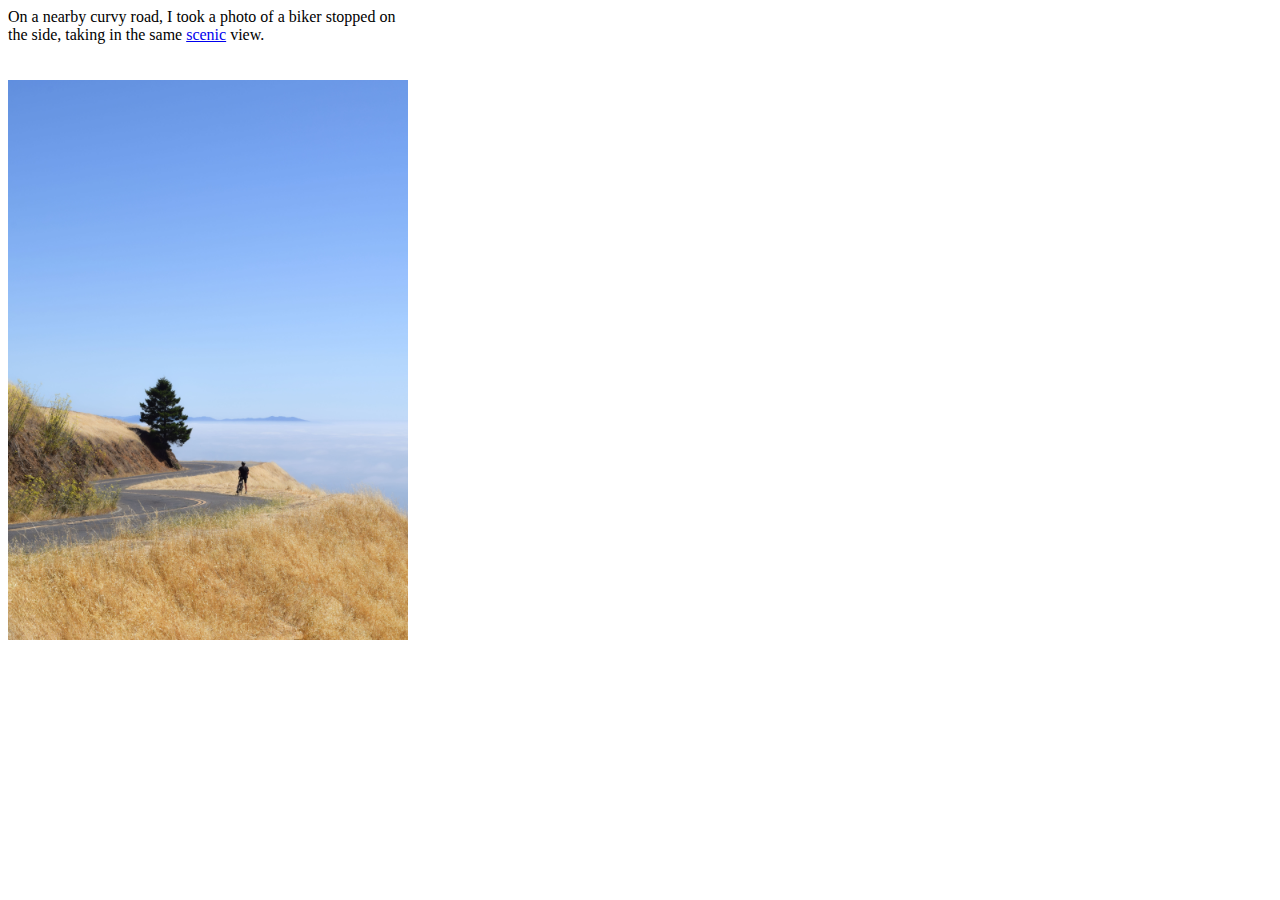
<file: blanket.html>
<!DOCTYPE html>
<html lang="en">
<head>
    <meta charset="UTF-8">
    <meta http-equiv="X-UA-Compatible" content="IE=edge">
    <meta name="viewport" content="width=device-width, initial-scale=1.0">
    <title>blanket</title>
    <style>
        img {width:400px}
    </style>
</head>
<body>
    On a nearby curvy road, I took a photo of a biker stopped on
    <br>the side, taking in the same <a href="scenic.html">scenic</a> view.
    <br>
    <br>
    <br>
    <img src="./img/3.jpg"/>
</body>
</html>
</file>
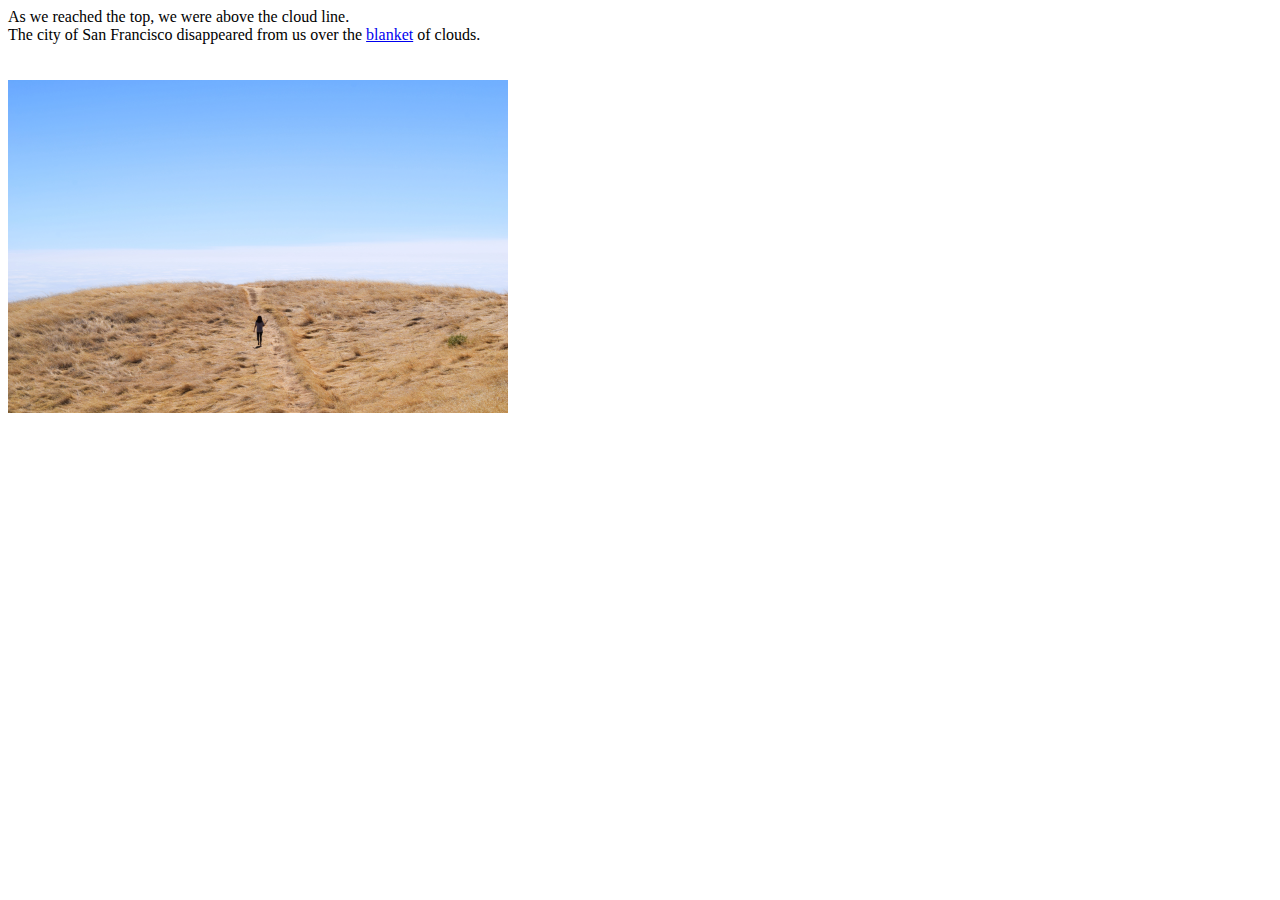
<file: clouds.html>
<!DOCTYPE html>
<html lang="en">
<head>
    <meta charset="UTF-8">
    <meta http-equiv="X-UA-Compatible" content="IE=edge">
    <meta name="viewport" content="width=device-width, initial-scale=1.0">
    <title>clouds</title>
    <style>
        img {width:500px}
    </style>
</head>
<body>
    As we reached the top, we were above the cloud line.
    <br>The city of San Francisco disappeared from us over
    the <a href="blanket.html">blanket</a> of clouds.
    <br>
    <br>
<br>
    <img src="./img/4.jpg"/>
</body>
</html>
</file>
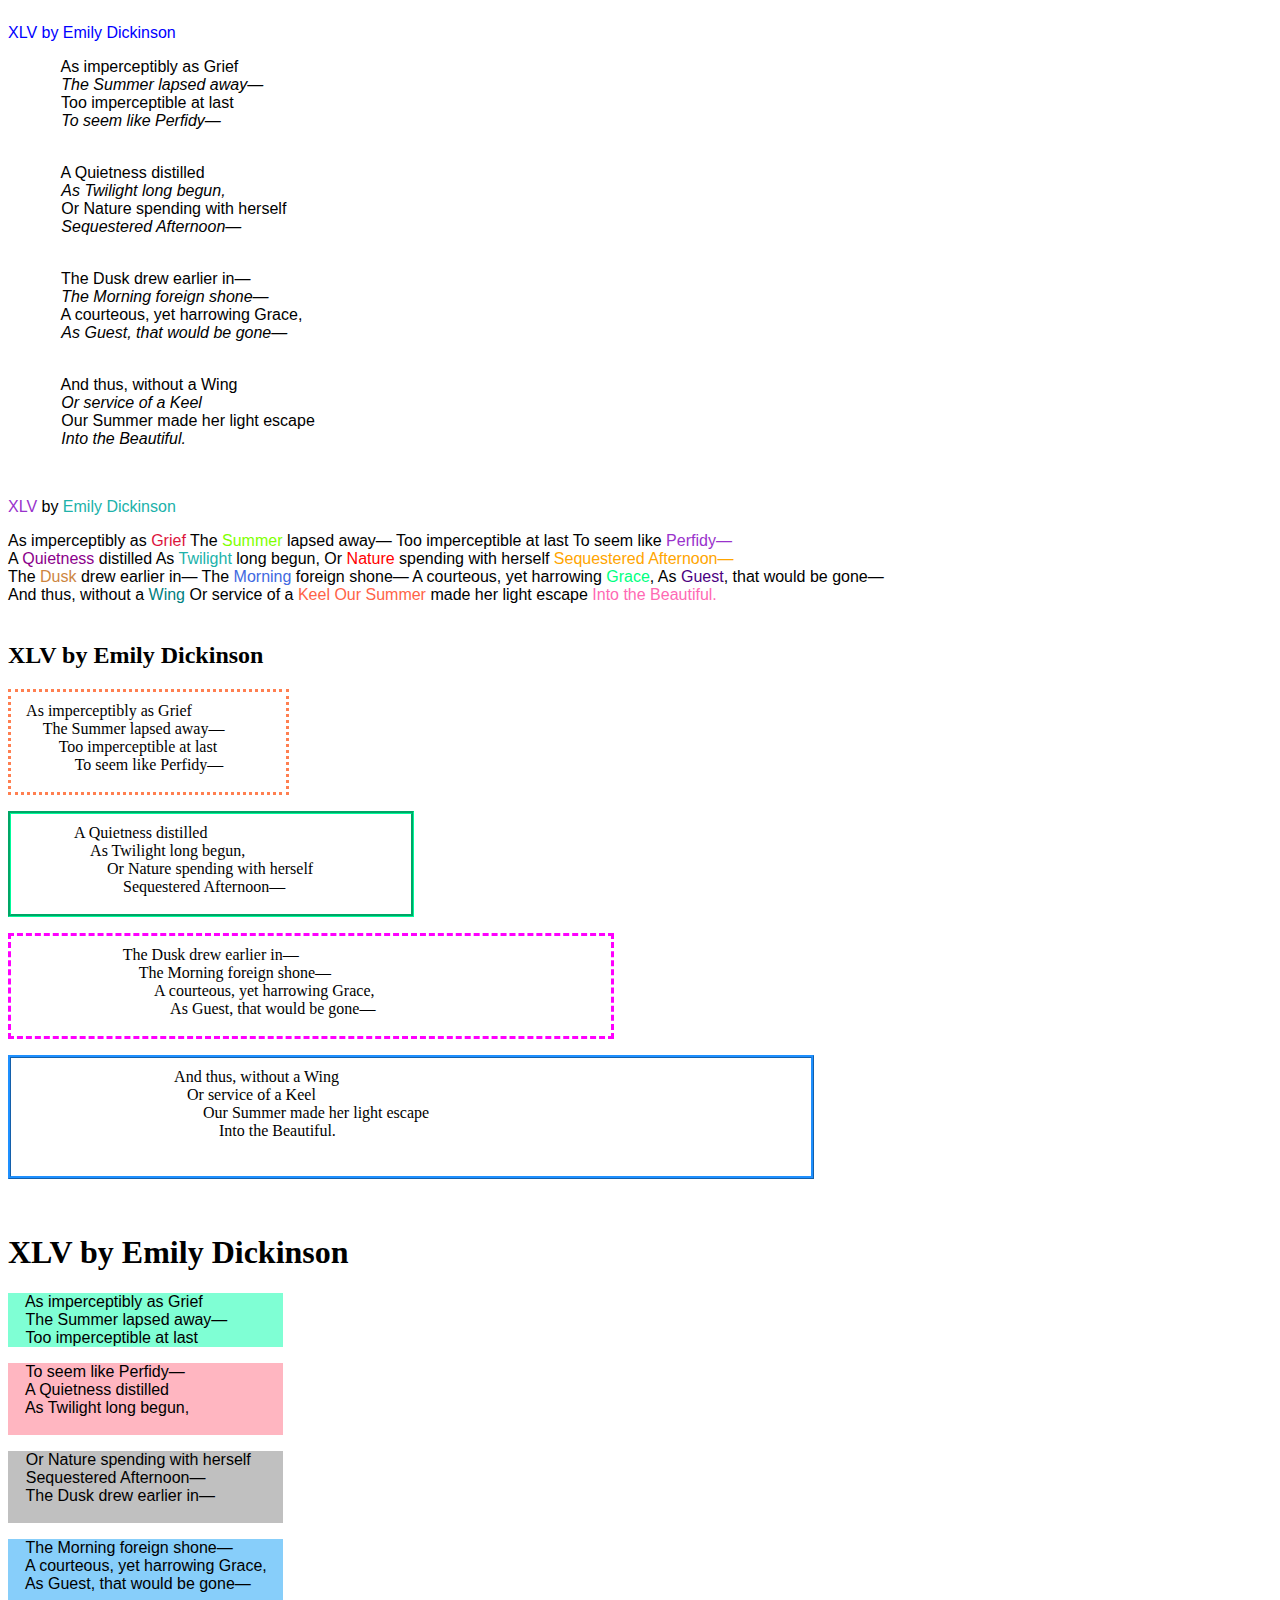
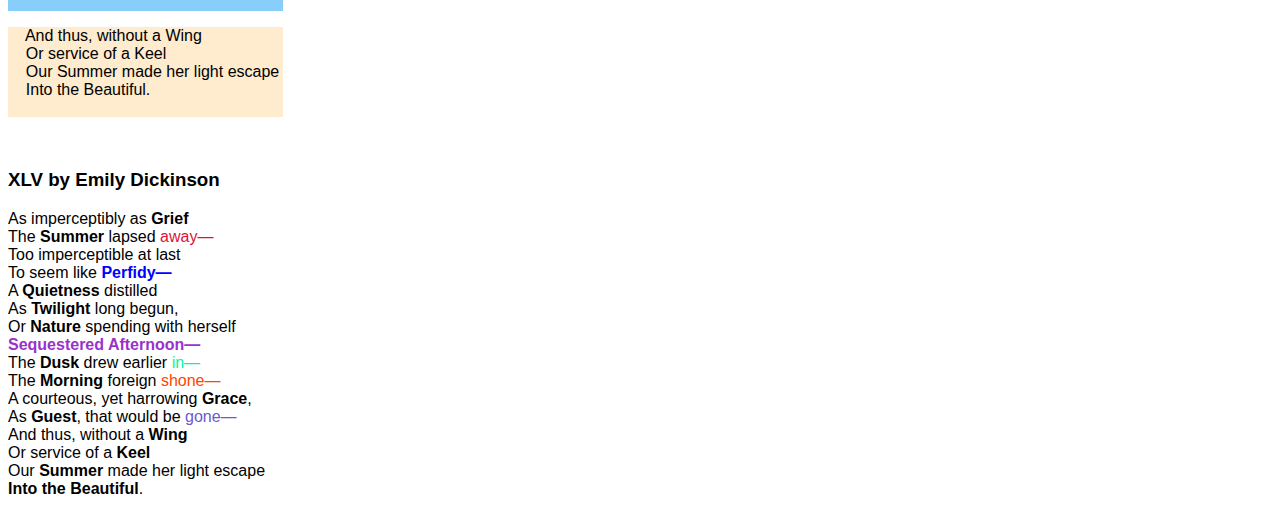
<file: exersize2.html>
<!DOCTYPE html>
<html lang="en">
<head>
    <meta charset="UTF-8">
    <meta http-equiv="X-UA-Compatible" content="IE=edge">
    <meta name="viewport" content="width=device-width, initial-scale=1.0">
    <link rel="stylesheet" href="style-poem.css">
    <title>Document</title>
</head>
<body>
    <div style="overflow-y: auto;">
    <div class="poemTitle"> 
        <p>XLV by Emily Dickinson</p>
    </div>
    
    <div>
        <pre class="poemBody">
            As imperceptibly as Grief
            <i>The Summer lapsed away—</i>
            Too imperceptible at last
            <i>To seem like Perfidy—</i>
        </pre>
    </div>
    <div>
        <pre class="poemBody2">
            A Quietness distilled
            <i>As Twilight long begun,</i>
            Or Nature spending with herself
            <i>Sequestered Afternoon—</i>
        </pre> 
     </div>
     <div>
        <pre class="poemBody3">
            The Dusk drew earlier in—
            <i>The Morning foreign shone—</i>
            A courteous, yet harrowing Grace,
            <i>As Guest, that would be gone—</i>
        </pre>
     </div>
     <div>
        <pre class="poemBody4">
            And thus, without a Wing
            <i>Or service of a Keel</i>
            Our Summer made her light escape
            <i>Into the Beautiful.</i>
        </pre>
     </div>
    </div>


<div class="poemTitle2">
    <p style="font-family:Verdana, Geneva, Tahoma, sans-serif"> <span style="color:darkorchid">XLV</span> by <span style="color:lightseagreen">Emily Dickinson</span></p>
</div>
<div style="font-family:Verdana, Geneva, Tahoma, sans-serif">
    As imperceptibly as <span style=color:crimson> Grief </span>
    The <span style="color:chartreuse">Summer</span> lapsed away—
    Too imperceptible at last
    To seem like <span style="color:darkorchid">Perfidy—</span>     
</div>
<div style="font-family:Verdana, Geneva, Tahoma, sans-serif">
    A <span style="color:darkmagenta">Quietness</span> distilled
    As <span style="color:lightseagreen">Twilight</span>  long begun,
    Or <span style="color:red">Nature</span> spending with herself
    <span style="color:orange">Sequestered Afternoon—</span>
</div>
<div style="font-family:Verdana, Geneva, Tahoma, sans-serif">
    The <span style="color:peru">Dusk</span> drew earlier in—
    The <span style="color:royalblue">Morning</span> foreign shone—
    A courteous, yet harrowing <span style="color:springgreen">Grace</span>,
    As <span style="color:indigo">Guest</span>, that would be gone—
</div>
<div style="font-family:Verdana, Geneva, Tahoma, sans-serif">
    And thus, without a <span style="color:teal">Wing</span>
    Or service of a <span style="color:tomato"c>Keel Our Summer</span> made her light escape
    <span style="color:hotpink">Into the Beautiful.</span>
</div>
<br>

    <h2>
        XLV by Emily Dickinson
    </h2>
    <div>
        <pre class="poemBody5">
    As imperceptibly as Grief
        The Summer lapsed away—
            Too imperceptible at last
                To seem like Perfidy—
        </pre>
    </div>
    <div>
        <pre class="poemBody6">
                A Quietness distilled
                    As Twilight long begun,
                        Or Nature spending with herself
                            Sequestered Afternoon—  
        </pre>
    </div>
    <div>
        <pre class="poemBody7">
                            The Dusk drew earlier in—
                                The Morning foreign shone—
                                    A courteous, yet harrowing Grace,
                                        As Guest, that would be gone—
        </pre>
    </div>
    <div>
        <pre class="poemBody8">
                                         And thus, without a Wing
                                            Or service of a Keel
                                                Our Summer made her light escape
                                                    Into the Beautiful.
              
        </pre>
    </div>
    <br>

    <h1>XLV by Emily Dickinson</h1>
<div>
    <pre class="poemBody9">
    As imperceptibly as Grief
    The Summer lapsed away—
    Too imperceptible at last
</pre>
</div>
<div>
    <pre class="poemBody10">
    To seem like Perfidy—
    A Quietness distilled
    As Twilight long begun,
    </pre>
</div>
<div>
    <pre class="poemBody11">
    Or Nature spending with herself
    Sequestered Afternoon— 
    The Dusk drew earlier in—
    </pre>
</div>
<div>
    <pre class="poemBody12">
    The Morning foreign shone—
    A courteous, yet harrowing Grace,
    As Guest, that would be gone— 
    </pre>
</div>
<div>
    <pre class="poemBody13">
    And thus, without a Wing
    Or service of a Keel
    Our Summer made her light escape
    Into the Beautiful. 
    </pre>
</div>

<br>
<div>
    <h3 style="font-family:'Gill Sans', 'Gill Sans MT', Calibri, 'Trebuchet MS', sans-serif">XLV by Emily Dickinson</h3>
    <pre class="poemBody14">
As imperceptibly as <b>Grief</b>
The <b>Summer</b> lapsed <span style="color:crimson">away—</span>
Too imperceptible at last
To seem like <b style="color:blue">Perfidy—</b>
A <b>Quietness</b> distilled
As <b>Twilight</b> long begun,
Or <b>Nature</b> spending with herself
<b style="color:darkorchid">Sequestered Afternoon—</b>
The <b>Dusk</b> drew earlier <span style="color:mediumspringgreen">in—</span>
The <b>Morning</b> foreign <span style="color:orangered">shone—</span>
A courteous, yet harrowing <b>Grace</b>,
As <b>Guest</b>, that would be <span style="color:slateblue">gone—</span>
And thus, without a <b>Wing</b>
Or service of a <b>Keel</b>
Our <b>Summer</b> made her light escape
<b>Into the Beautiful</b>.
</pre>
</div>

</div>
</body>




</html>
</file>
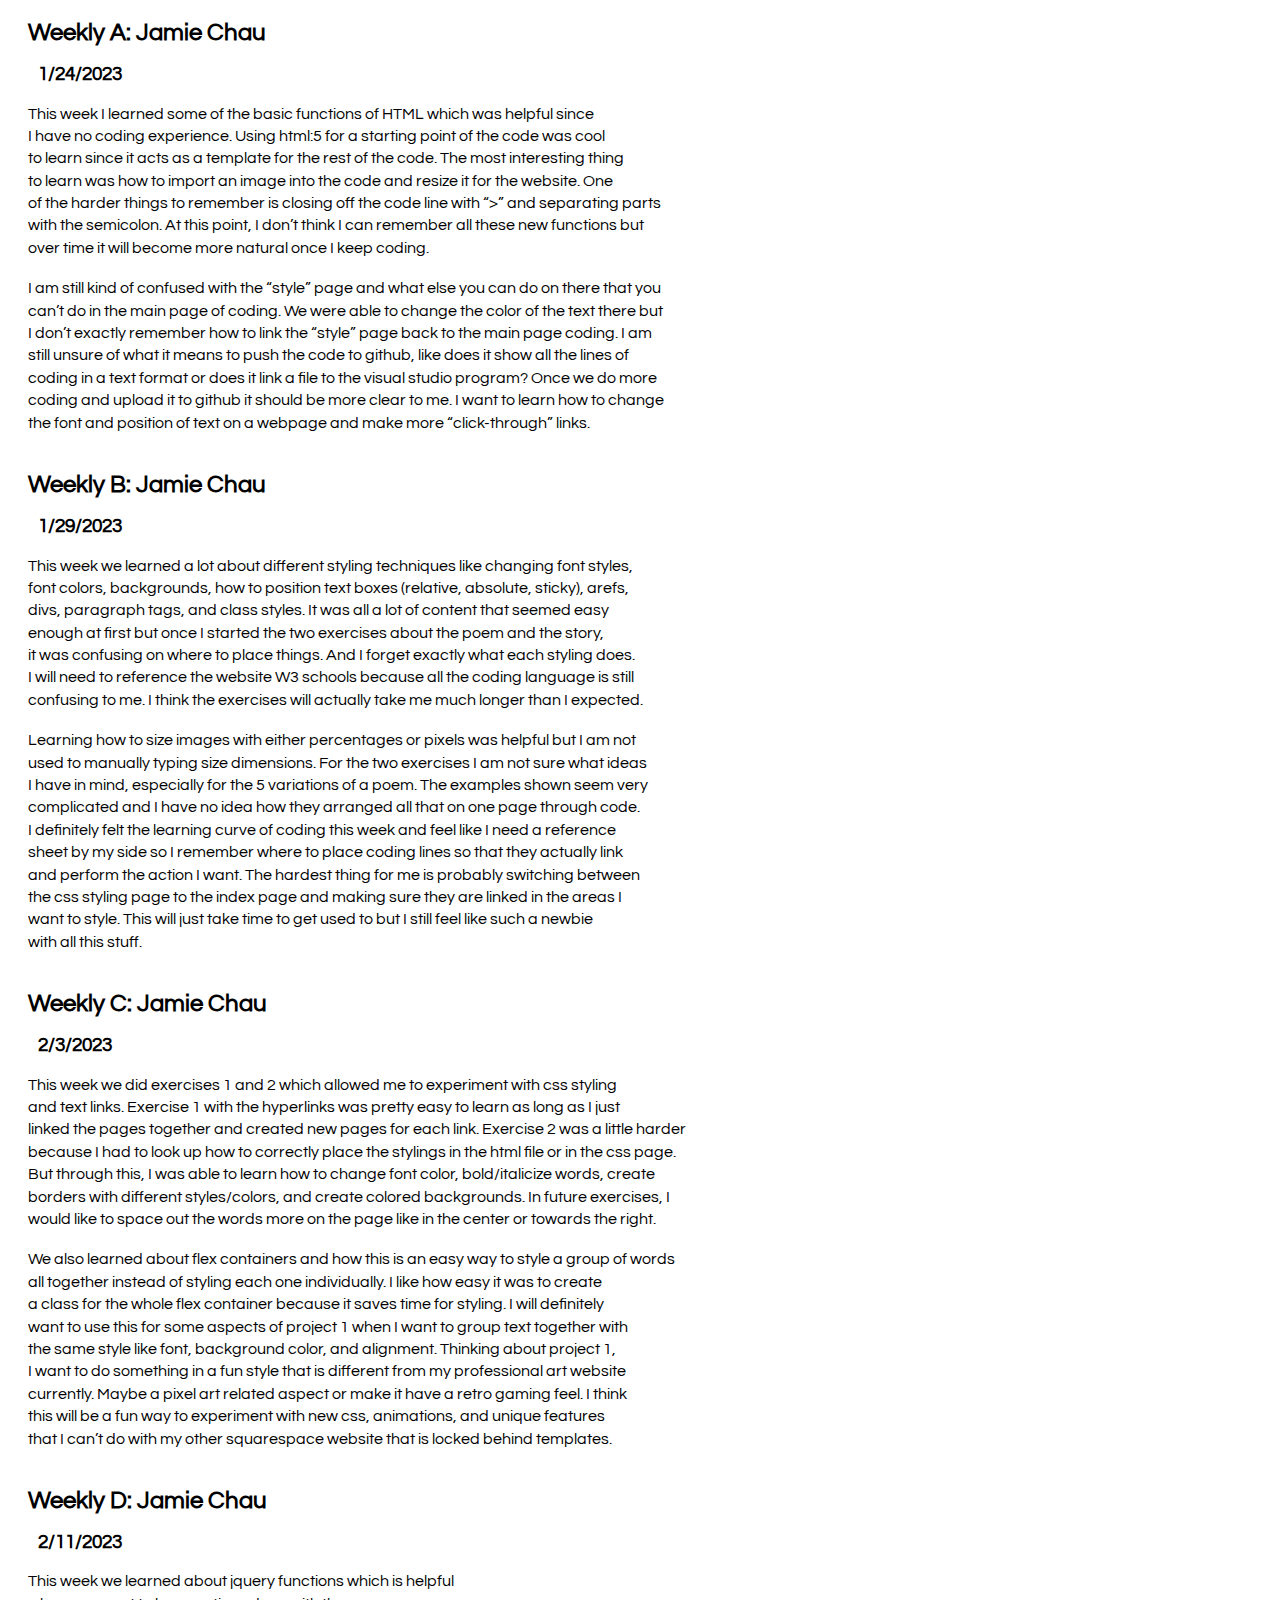
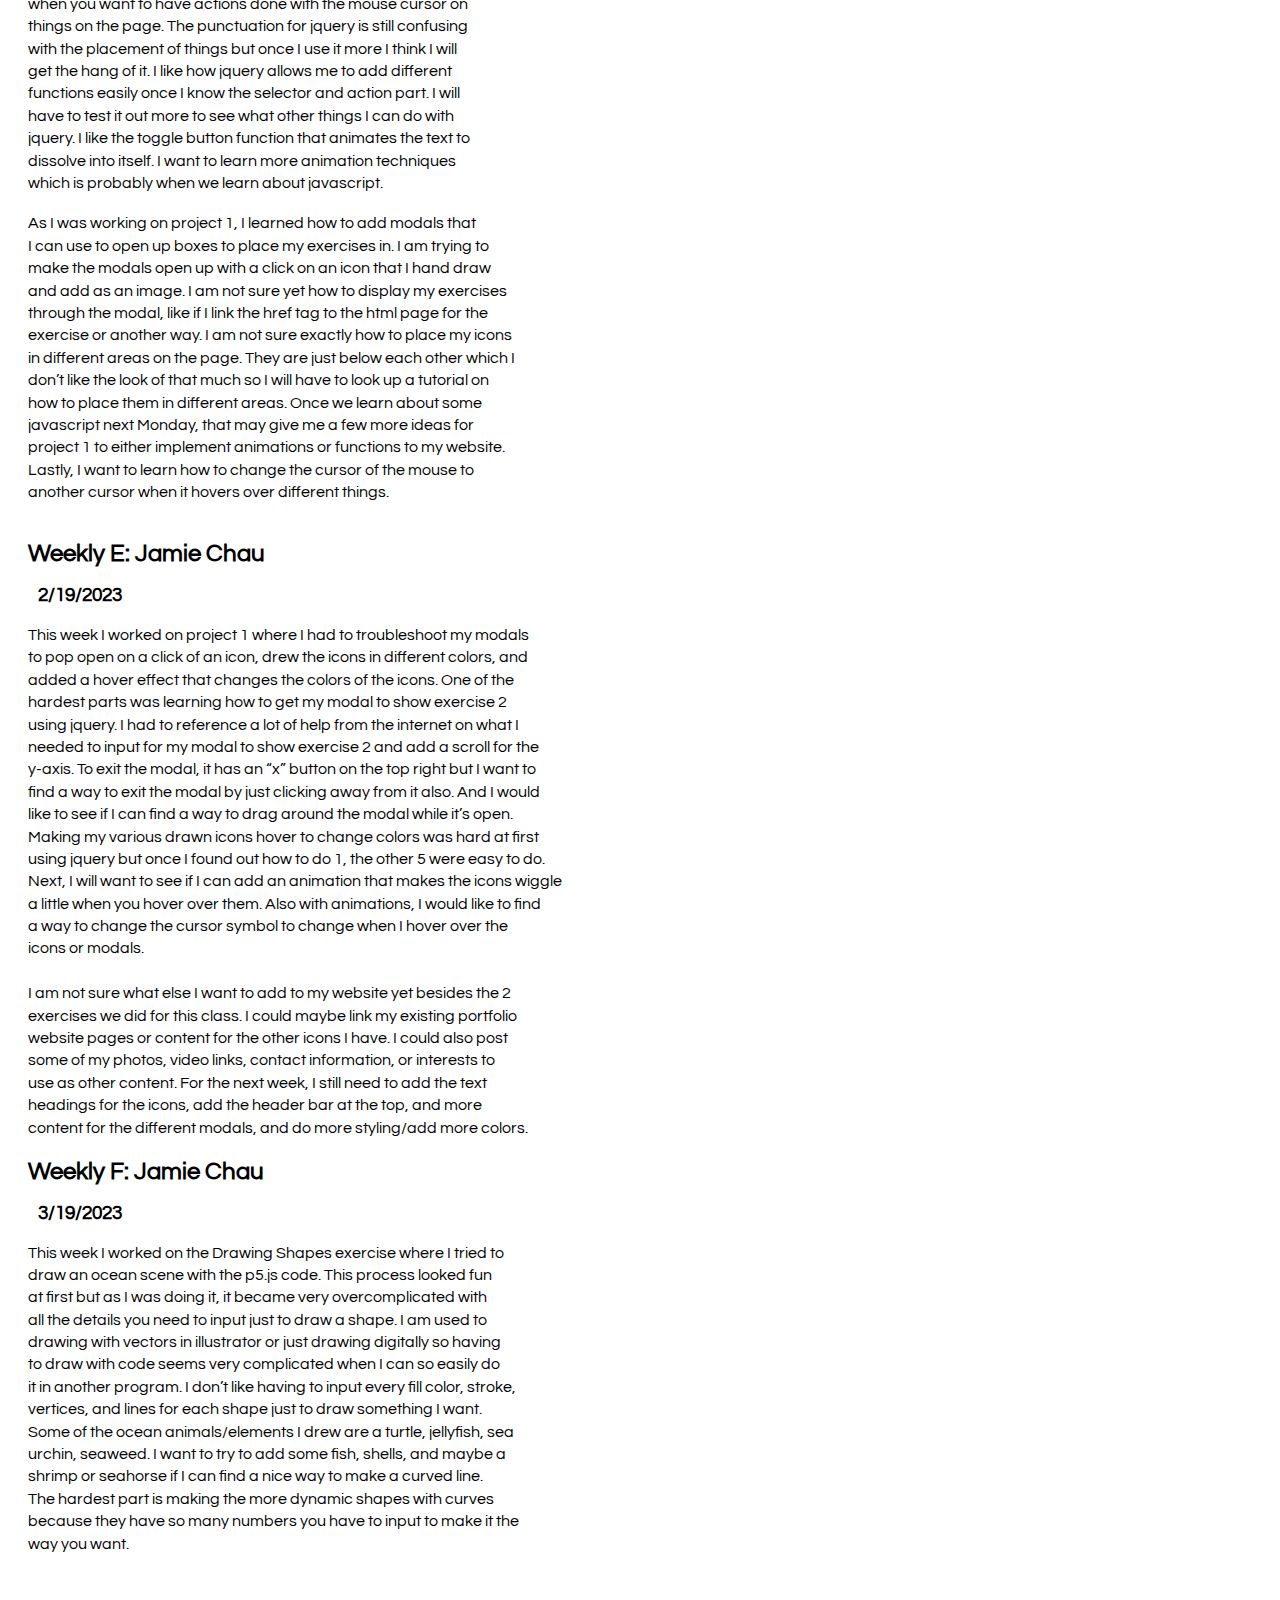
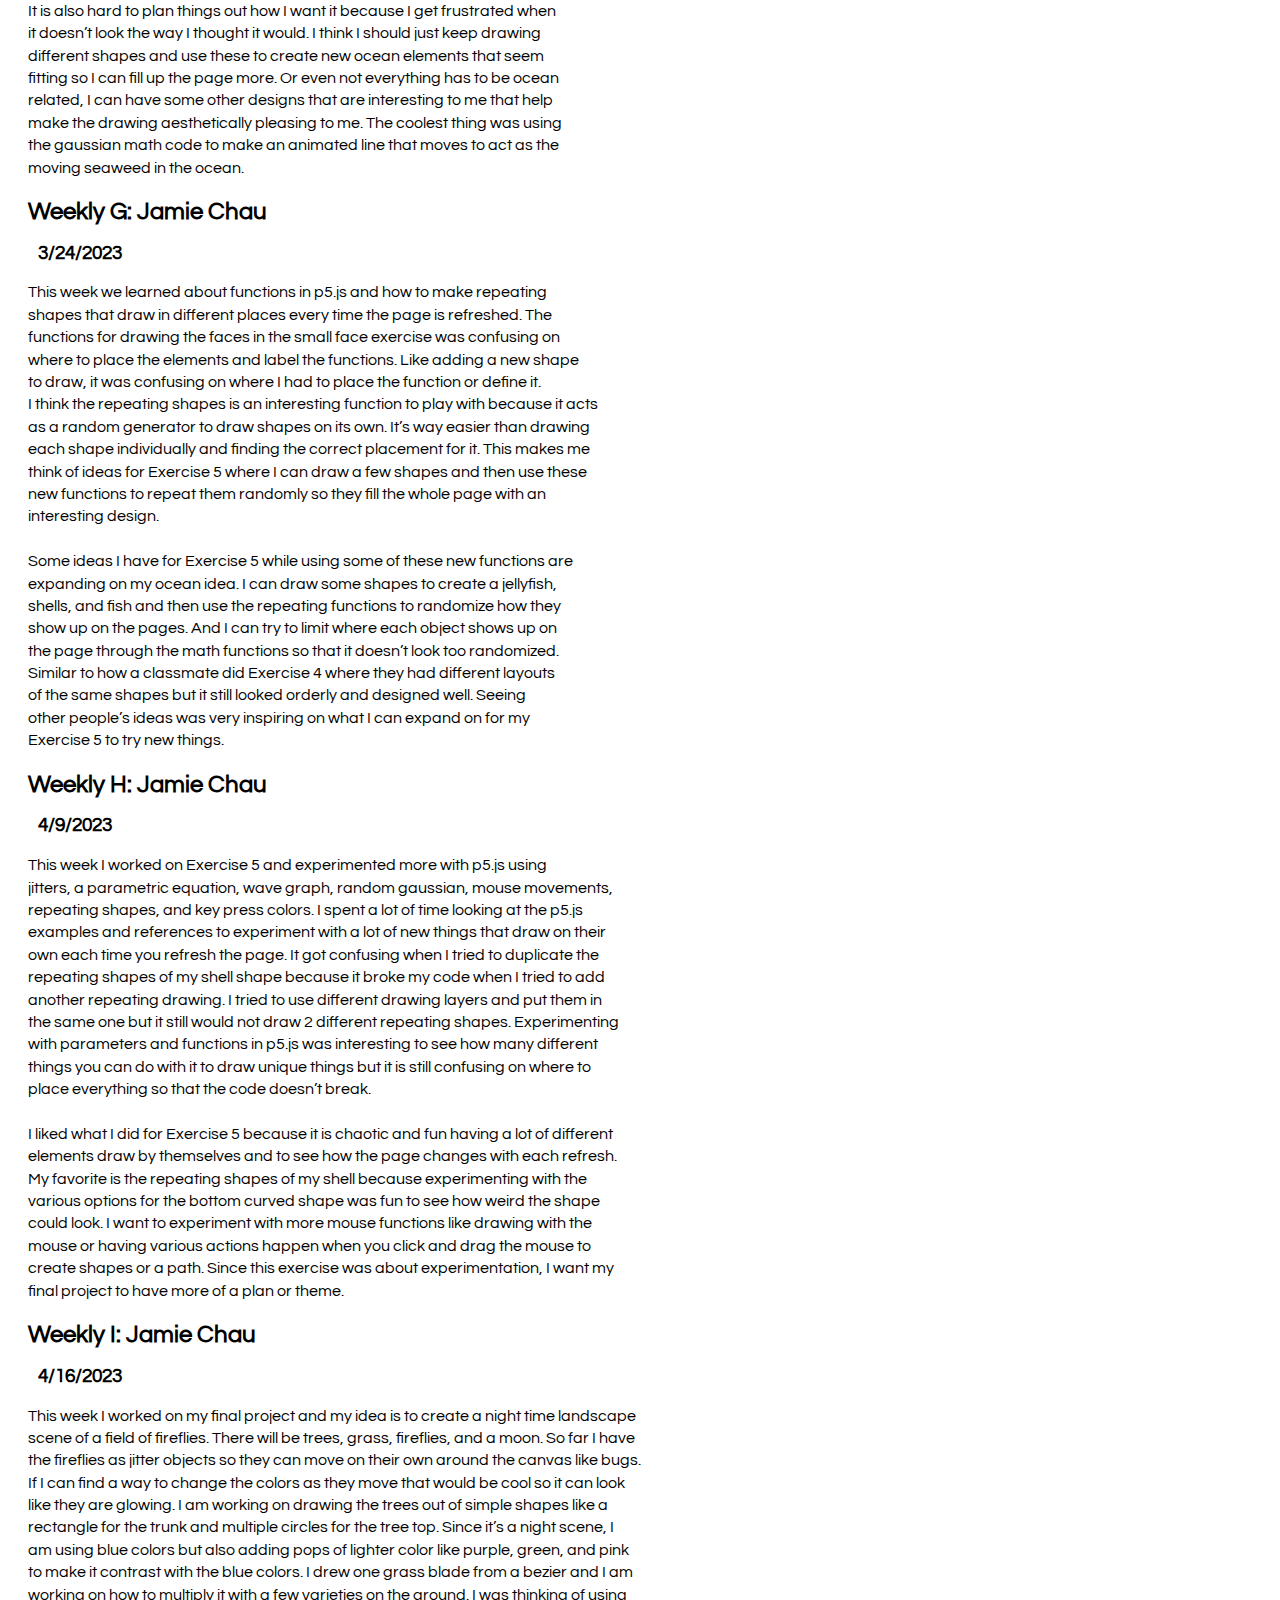
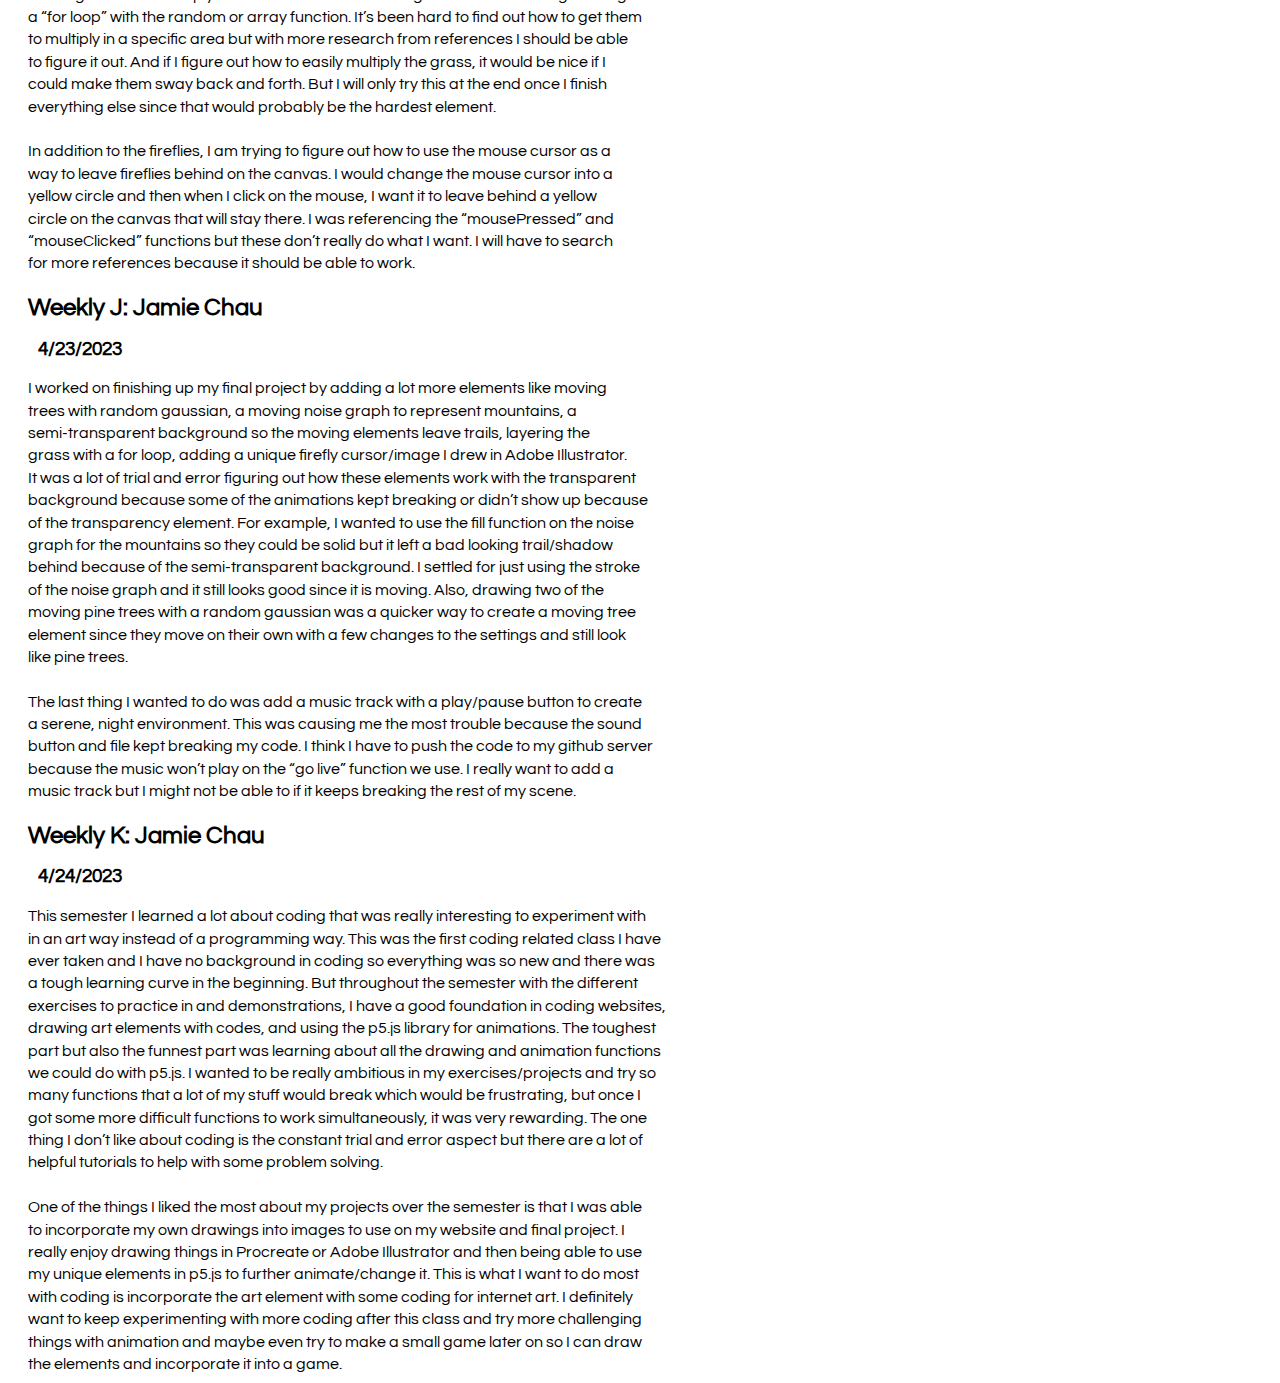
<file: index-weeklys.html>
<!DOCTYPE html>
<html lang="en">
<head>
    <meta charset="UTF-8">
    <meta http-equiv="X-UA-Compatible" content="IE=edge">
    <meta name="viewport" content="width=device-width, initial-scale=1.0">
    <title>Weekly E</title>
    <link rel="preconnect" href="https://fonts.googleapis.com">
    <link rel="preconnect" href="https://fonts.gstatic.com" crossorigin="">
    <link href="https://fonts.googleapis.com/css2?family=Questrial&amp;display=swap" rel="stylesheet">
   <style>
    div {
        padding-left: 20px;
        font-family: questrial;
        line-height: 1.4;
        text-align: left;
    }
    h3 {
        padding-left: 30px;
        font-family: questrial;
    }
    h2 {
        padding-left: 20px;
        font-family: questrial;
    }
</style>
</head>
<body>

    <h2>
        Weekly A: Jamie Chau
    </h2>
    <h3>
        1/24/2023
    </h3>
    <div>
        This week I learned some of the basic functions of HTML which was helpful since
        <br> I have no coding experience. Using html:5 for a starting point of the code was cool 
        <br>to learn since it acts as a template for the rest of the code. The most interesting thing 
        <br>to learn was how to import an image into the code and resize it for the website. One 
        <br>of the harder things to remember is closing off the code line with “>” and separating parts 
        <br>with the semicolon. At this point, I don’t think I can remember all these new functions but 
        <br>over time it will become more natural once I keep coding.
    </div>
    <br>
    <div>
        I am still kind of confused with the “style” page and what else you can do on there that you 
        <br>can’t do in the main page of coding. We were able to change the color of the text there but 
        <br>I don’t exactly remember how to link the “style” page back to the main page coding. I am 
        <br>still unsure of what it means to push the code to github, like does it show all the lines of
        <br>coding in a text format or does it link a file to the visual studio program? Once we do more 
        <br>coding and upload it to github it should be more clear to me. I want to learn how to change 
        <br>the font and position of text on a webpage and make more “click-through” links.
    </div>


<br>
    <h2>
        Weekly B: Jamie Chau
    </h2>
    <h3>
        1/29/2023
    </h3>
    <div>
        This week we learned a lot about different styling techniques like changing font styles,
        <br>font colors, backgrounds, how to position text boxes (relative, absolute, sticky), arefs,
        <br>divs, paragraph tags, and class styles. It was all a lot of content that seemed easy 
        <br>enough at first but once I started the two exercises about the poem and the story,
        <br>it was confusing on where to place things. And I forget exactly what each styling does. 
        <br>I will need to reference the website W3 schools because all the coding language is still
        <br>confusing to me. I think the exercises will actually take me much longer than I expected. 
        </div>
        <br>
        <div>
            Learning how to size images with either percentages or pixels was helpful but I am not 
            <br>used to manually typing size dimensions. For the two exercises I am not sure what ideas 
            <br>I have in mind, especially for the 5 variations of a poem. The examples shown seem very 
            <br>complicated and I have no idea how they arranged all that on one page through code. 
            <br>I definitely felt the learning curve of coding this week and feel like I need a reference 
            <br>sheet by my side so I remember where to place coding lines so that they actually link 
            <br>and perform the action I want. The hardest thing for me is probably switching between 
            <br>the css styling page to the index page and making sure they are linked in the areas I 
            <br>want to style. This will just take time to get used to but I still feel like such a newbie 
            <br>with all this stuff.
    
        </div>

    <br>
    <h2>
        Weekly C: Jamie Chau
    </h2>
    <h3>
        2/3/2023
    </h3>
    <div>
        This week we did exercises 1 and 2 which allowed me to experiment with css styling
        <br>and text links. Exercise 1 with the hyperlinks was pretty easy to learn as long as I just
        <br>linked the pages together and created new pages for each link. Exercise 2 was a little harder
        <br>because I had to look up how to correctly place the stylings in the html file or in the css page. 
        <br>But through this, I was able to learn how to change font color, bold/italicize words, create 
        <br>borders with different styles/colors, and create colored backgrounds. In future exercises, I 
        <br>would like to space out the words more on the page like in the center or towards the right.
    </div>
    <br>
    <div>
        We also learned about flex containers and how this is an easy way to style a group of words 
        <br>all together instead of styling each one individually. I like how easy it was to create 
        <br>a class for the whole flex container because it saves time for styling. I will definitely 
        <br>want to use this for some aspects of project 1 when I want to group text together with 
        <br>the same style like font, background color, and alignment. Thinking about project 1,
        <br>I want to do something in a fun style that is different from my professional art website
        <br>currently. Maybe a pixel art related aspect or make it have a retro gaming feel. I think 
        <br>this will be a fun way to experiment with new css, animations, and unique features 
        <br>that I can’t do with my other squarespace website that is locked behind templates.

    </div>



<br>
    <h2>
        Weekly D: Jamie Chau
    </h2>
    <h3>
        2/11/2023
    </h3>
    <div>
        This week we learned about jquery functions which is helpful
        <br>when you want to have actions done with the mouse cursor on
        <br>things on the page. The punctuation  for jquery is still confusing
        <br>with the placement of things but once I use it more I think I will
        <br>get the hang of it. I like how jquery allows me to add different 
        <br>functions easily once I know the selector and action part. I will 
        <br>have to test it out more to see what other things I can do with 
        <br>jquery. I like the toggle button function that animates the text to 
        <br>dissolve into itself. I want to learn more animation techniques 
        <br>which is probably when we learn about javascript. 
    </div>
    <br>
    <div>
        As I was working on project 1, I learned how to add modals that 
        <br>I can use to open up boxes to place my exercises in. I am trying to 
        <br>make the modals open up with a click on an icon that I hand draw 
        <br>and add as an image. I am not sure yet how to display my exercises 
        <br>through the modal, like if I link the href tag to the html page for the 
        <br>exercise or another way. I am not sure exactly how to place my icons 
        <br>in different areas on the page. They are just below each other which I 
        <br>don’t like the look of that much so I will have to look up a tutorial on 
        <br>how to place them in different areas. Once we learn about some 
        <br>javascript next Monday, that may give me a few more ideas for
        <br>project 1 to either implement animations or functions to my website. 
        <br>Lastly, I want to learn how to change the cursor of the mouse to 
        <br>another cursor when it hovers over different things.
    </div>

<br>
    <h2>
        Weekly E: Jamie Chau
    </h2>
    <h3>
        2/19/2023
    </h3>

    <div>
        This week I worked on project 1 where I had to troubleshoot my modals 
        <br>to pop open on a click of an icon, drew the icons in different colors, and 
        <br>added a hover effect that changes the colors of the icons. One of the 
        <br>hardest parts was learning how to get my modal to show exercise 2 
        <br>using jquery. I had to reference a lot of help from the internet on what I 
        <br>needed to input for my modal to show exercise 2 and add a scroll for the 
        <br>y-axis. To exit the modal, it has an “x” button on the top right but I want to 
        <br>find a way to exit the modal by just clicking away from it also. And I would 
        <br>like to see if I can find a way to drag around the modal while it’s open. 
        <br>Making my various drawn icons hover to change colors was hard at first 
        <br>using jquery but once I found out how to do 1, the other 5 were easy to do. 
        <br>Next, I will want to see if I can add an animation that makes the icons wiggle 
        <br>a little when you hover over them. Also with animations, I would like to find 
        <br>a way to change the cursor symbol to change when I hover over the 
        <br>icons or modals.
        <br>
        <br>
        I am not sure what else I want to add to my website yet besides the 2 
        <br>exercises we did for this class. I could maybe link my existing portfolio 
        <br>website pages or content for the other icons I have. I could also post 
        <br>some of my photos, video links, contact information, or interests to 
        <br>use as other content. For the next week, I still need to add the text 
        <br>headings for the icons, add the header bar at the top, and more 
        <br>content for the different modals, and do more styling/add more colors.

    </div>
    

    <h2>
        Weekly F: Jamie Chau
    </h2>
    <h3>
        3/19/2023
    </h3>

    <div>
        This week I worked on the Drawing Shapes exercise where I tried to 
        <br>draw an ocean scene with the p5.js code. This process looked fun
        <br>at first but as I was doing it, it became very overcomplicated with 
        <br>all the details you need to input just to draw a shape. I am used to 
        <br>drawing with vectors in illustrator or just drawing digitally so having 
        <br>to draw with code seems very complicated when I can so easily do 
        <br>it in another program. I don’t like having to input every fill color, stroke, 
        <br>vertices, and lines for each shape just to draw something I want. 
        <br>Some of the ocean animals/elements I drew are a turtle, jellyfish, sea 
        <br>urchin, seaweed. I want to try to add some fish, shells, and maybe a 
        <br>shrimp or seahorse if I can find a nice way to make a curved line. 
        <br>The hardest part is making the more dynamic shapes with curves 
        <br>because they have so many numbers you have to input to make it the 
        <br>way you want. 
            <br>
            <br>
        <br>It is also hard to plan things out how I want it because I get frustrated when
        <br>it doesn’t look the way I thought it would. I think I should just keep drawing 
        <br>different shapes and use these to create new ocean elements that seem 
        <br>fitting so I can fill up the page more. Or even not everything has to be ocean 
        <br>related, I can have some other designs that are interesting to me that help 
        <br>make the drawing aesthetically pleasing to me. The coolest thing was using 
        <br>the gaussian math code to make an animated line that moves to act as the 
        <br>moving seaweed in the ocean.

           

    </div>

    <h2>
        Weekly G: Jamie Chau
    </h2>
    <h3>
        3/24/2023
    </h3>

    <div>
        This week we learned about functions in p5.js and how to make repeating 
        <br>shapes that draw in different places every time the page is refreshed. The 
        <br>functions for drawing the faces in the small face exercise was confusing on 
        <br>where to place the elements and label the functions. Like adding a new shape 
        <br>to draw, it was confusing on where I had to place the function or define it. 
        <br>I think the repeating shapes is an interesting function to play with because it acts 
        <br>as a random generator to draw shapes on its own. It’s way easier than drawing 
        <br>each shape individually and finding the correct placement for it. This makes me 
        <br>think of ideas for Exercise 5 where I can draw a few shapes and then use these 
        <br>new functions to repeat them randomly so they fill the whole page with an 
        <br>interesting design.
        <br>
        <br>
        Some ideas I have for Exercise 5 while using some of these new functions are 
        <br>expanding on my ocean idea. I can draw some shapes to create a jellyfish, 
        <br>shells, and fish and then use the repeating functions to randomize how they 
        <br>show up on the pages. And I can try to limit where each object shows up on 
        <br>the page through the math functions so that it doesn’t look too randomized. 
        <br>Similar to how a classmate did Exercise 4 where they had different layouts 
        <br>of the same shapes but it still looked orderly and designed well. Seeing 
        <br>other people’s ideas was very inspiring on what I can expand on for my 
        <br>Exercise 5 to try new things.

    </div>



    <h2>
        Weekly H: Jamie Chau
    </h2>
    <h3>
        4/9/2023
    </h3>

    <div>
        This week I worked on Exercise 5 and experimented more with p5.js using
        <br>jitters, a parametric equation, wave graph, random gaussian, mouse movements, 
        <br>repeating shapes, and key press colors. I spent a lot of time looking at the p5.js 
        <br>examples and references to experiment with a lot of new things that draw on their 
        <br>own each time you refresh the page. It got confusing when I tried to duplicate the 
        <br>repeating shapes of my shell shape because it broke my code when I tried to add 
        <br>another repeating drawing. I tried to use different drawing layers and put them in 
        <br>the same one but it still would not draw 2 different repeating shapes. Experimenting 
        <br>with parameters and functions in p5.js was interesting to see how many different 
        <br>things you can do with it to draw unique things but it is still confusing on where to 
        <br>place everything so that the code doesn’t break.
        <br>
        <br>
        I liked what I did for Exercise 5 because it is chaotic and fun having a lot of different 
        <br>elements draw by themselves and to see how the page changes with each refresh. 
        <br>My favorite is the repeating shapes of my shell because experimenting with the 
        <br>various options for the bottom curved shape was fun to see how weird the shape 
        <br>could look. I want to experiment with more mouse functions like drawing with the 
        <br>mouse or having various actions happen when you click and drag the mouse to 
        <br>create shapes or a path. Since this exercise was about experimentation, I want my 
        <br>final project to have more of a plan or theme.
    </div>


    <h2>
        Weekly I: Jamie Chau
    </h2>
    <h3>
        4/16/2023
    </h3>

    <div>
        This week I worked on my final project and my idea is to create a night time landscape 
        <br>scene of a field of fireflies. There will be trees, grass, fireflies, and a moon. So far I have 
        <br>the fireflies as jitter objects so they can move on their own around the canvas like bugs. 
        <br>If I can find a way to change the colors as they move that would be cool so it can look 
        <br>like they are glowing. I am working on drawing the trees out of simple shapes like a 
        <br>rectangle for the trunk and multiple circles for the tree top. Since it’s a night scene, I 
        <br>am using blue colors but also adding pops of lighter color like purple, green, and pink 
        <br>to make it contrast with the blue colors. I drew one grass blade from a bezier and I am 
        <br>working on how to multiply it with a few varieties on the ground. I was thinking of using 
        <br>a “for loop” with the random or array function. It’s been hard to find out how to get them 
        <br>to multiply in a specific area but with more research from references I should be able 
        <br>to figure it out. And if I figure out how to easily multiply the grass, it would be nice if I 
        <br>could make them sway back and forth. But I will only try this at the end once I finish 
        <br>everything else since that would probably be the hardest element.
        <br>
        <br>
        In addition to the fireflies, I am trying to figure out how to use the mouse cursor as a 
        <br>way to leave fireflies behind on the canvas. I would change the mouse cursor into a 
        <br>yellow circle and then when I click on the mouse, I want it to leave behind a yellow 
        <br>circle on the canvas that will stay there. I was referencing the “mousePressed” and 
        <br>“mouseClicked” functions but these don’t really do what I want. I will have to search 
        <br>for more references because it should be able to work.

    </div>
 

    <h2>
        Weekly J: Jamie Chau
    </h2>
    <h3>
        4/23/2023
    </h3>

    <div>
        I worked on finishing up my final project by adding a lot more elements like moving 
        <br>trees with random gaussian, a moving noise graph to represent mountains, a 
        <br>semi-transparent background so the moving elements leave trails, layering the 
        <br>grass with a for loop, adding a unique firefly cursor/image I drew in Adobe Illustrator. 
        <br>It was a lot of trial and error figuring out how these elements work with the transparent 
        <br>background because some of the animations kept breaking or didn’t show up because 
        <br>of the transparency element. For example, I wanted to use the fill function on the noise 
        <br>graph for the mountains so they could be solid but it left a bad looking trail/shadow 
        <br>behind because of the semi-transparent background. I settled for just using the stroke 
        <br>of the noise graph and it still looks good since it is moving. Also, drawing two of the 
        <br>moving pine trees with a random gaussian was a quicker way to create a moving tree 
        <br>element since they move on their own with a few changes to the settings and still look 
        <br>like pine trees.
        <br>
        <br>
        The last thing I wanted to do was add a music track with a play/pause button to create 
        <br>a serene, night environment. This was causing me the most trouble because the sound 
        <br>button and file kept breaking my code. I think I have to push the code to my github server 
        <br>because the music won’t play on the “go live” function we use. I really want to add a 
        <br>music track but I might not be able to if it keeps breaking the rest of my scene.
    </div>

    <h2>
        Weekly K: Jamie Chau
    </h2>
    <h3>
        4/24/2023
    </h3>
    <div>
        This semester I learned a lot about coding that was really interesting to experiment with 
        <br>in an art way instead of a programming way. This was the first coding related class I have 
        <br>ever taken and I have no background in coding so everything was so new and there was 
        <br>a tough learning curve in the beginning. But throughout the semester with the different 
        <br>exercises to practice in and demonstrations, I have a good foundation in coding websites, 
        <br>drawing art elements with codes, and using the p5.js library for animations. The toughest 
        <br>part but also the funnest part was learning about all the drawing and animation functions 
        <br>we could do with p5.js. I wanted to be really ambitious in my exercises/projects and try so 
        <br>many functions that a lot of my stuff would break which would be frustrating, but once I 
        <br>got some more difficult functions to work simultaneously, it was very rewarding. The one 
        <br>thing I don’t like about coding is the constant trial and error aspect but there are a lot of 
        <br>helpful tutorials to help with some problem solving.
        <br>
        <br>
        One of the things I liked the most about my projects over the semester is that I was able 
        <br>to incorporate my own drawings into images to use on my website and final project. I 
        <br>really enjoy drawing things in Procreate or Adobe Illustrator and then being able to use 
        <br>my unique elements in p5.js to further animate/change it. This is what I want to do most 
        <br>with coding is incorporate the art element with some coding for internet art. I definitely 
        <br>want to keep experimenting with more coding after this class and try more challenging 
        <br>things with animation and maybe even try to make a small game later on so I can draw 
        <br>the elements and incorporate it into a game. 

    </div>
</body>
</html>
</file>
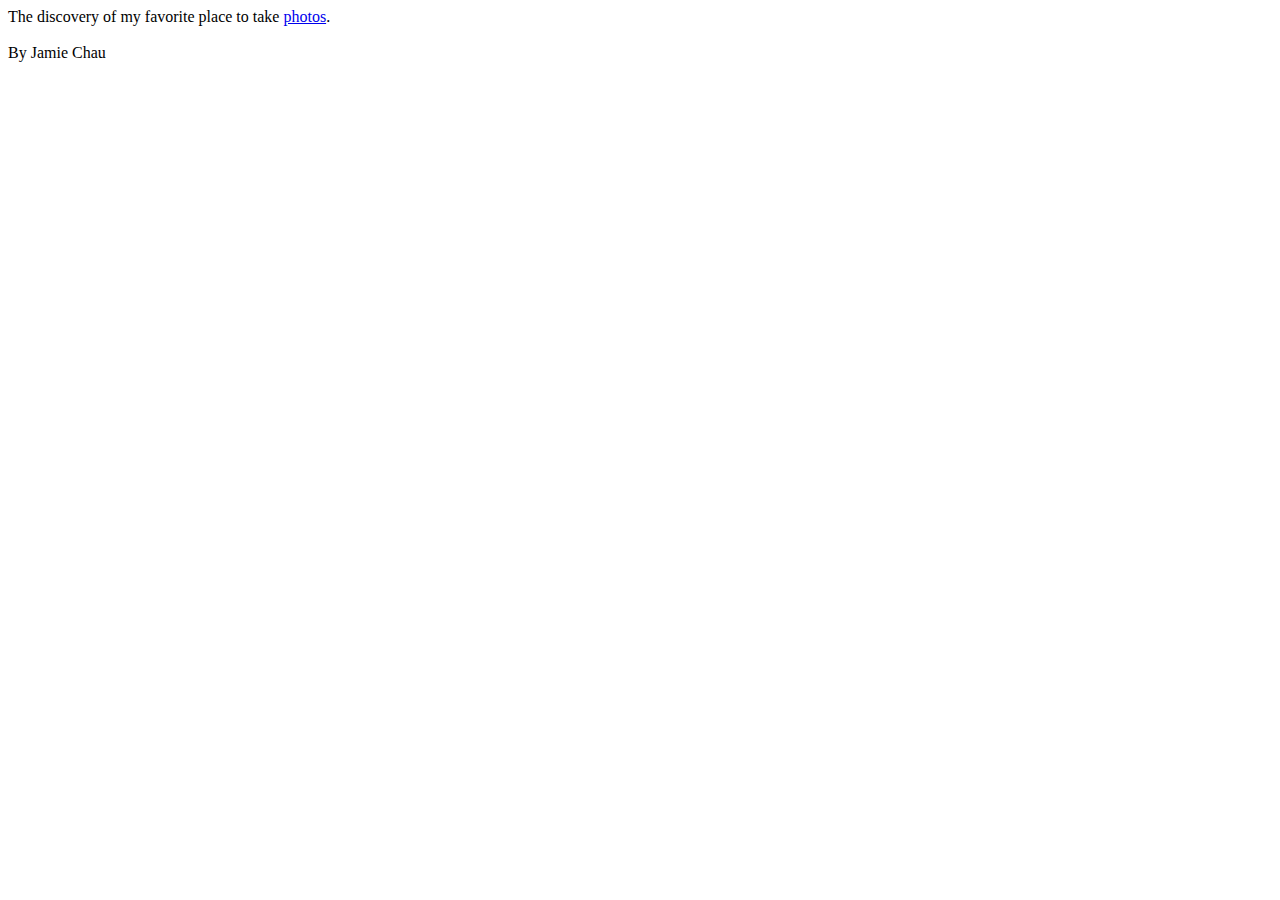
<file: index1.html>
<!DOCTYPE html>
<html lang="en">
<head>
    <meta charset="UTF-8">
    <meta http-equiv="X-UA-Compatible" content="IE=edge">
    <meta name="viewport" content="width=device-width, initial-scale=1.0">
    <title>Home</title>
    
    
</head>
<body>
    <div>
        The discovery of my favorite place to take <a href="photos.html">photos</a>.
        <br>
        <br>By Jamie Chau
    </div>
</body>
</html>
</file>
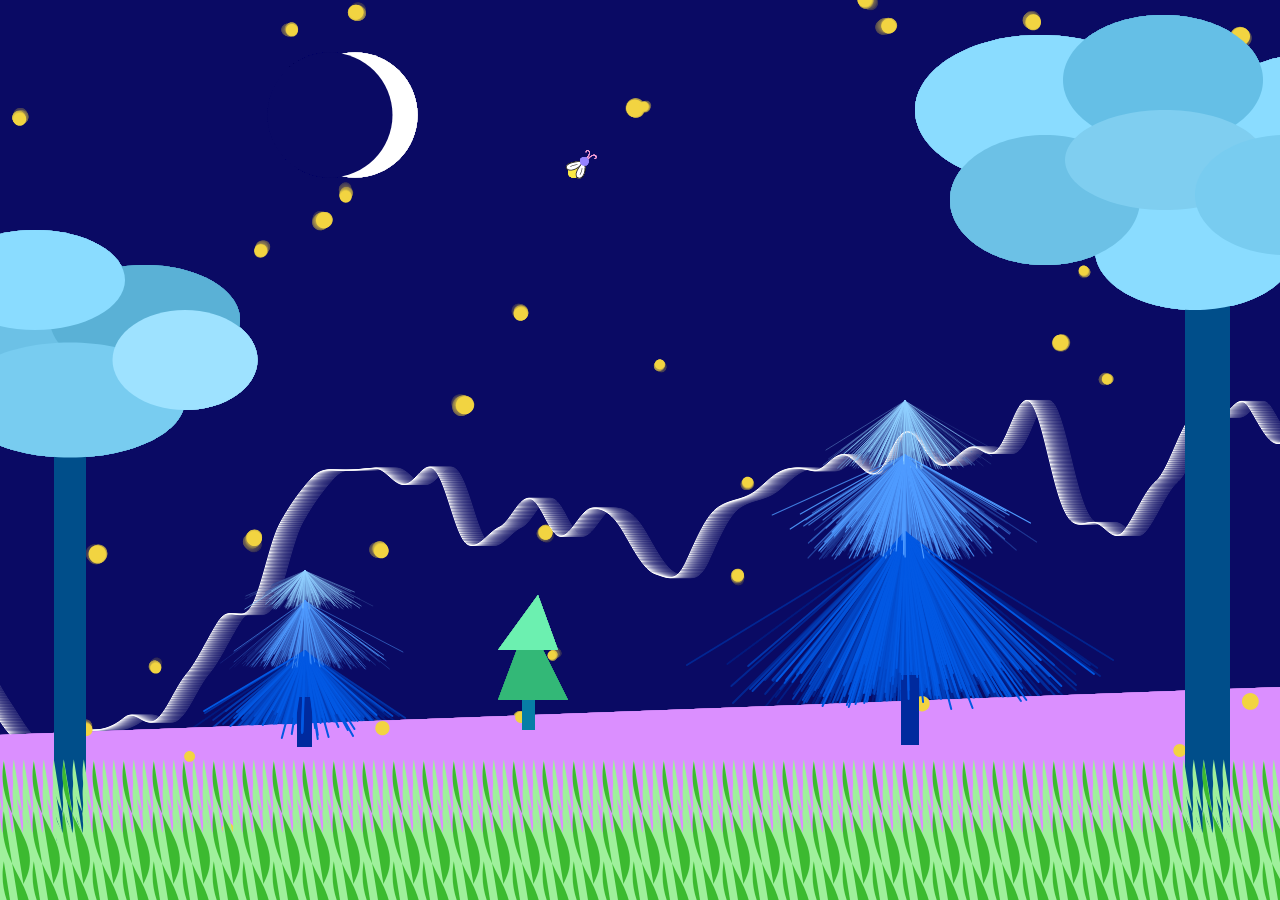
<file: index3.html>
<!DOCTYPE html>
<html lang="en">
<head>
    <meta charset="UTF-8">
    <meta http-equiv="X-UA-Compatible" content="IE=edge">
    <meta name="viewport" content="width=device-width, initial-scale=1.0">
    <script src="p5.min.js"></script>
    <script src="project2.js"></script>
    <script src="p5.sound.js"></script>
    <title>Project 2</title>
</head>
<body>
    <div class="main">
        <div id="myContainer">
            
        </div>
    </div>
    
</body>
</html>
</file>
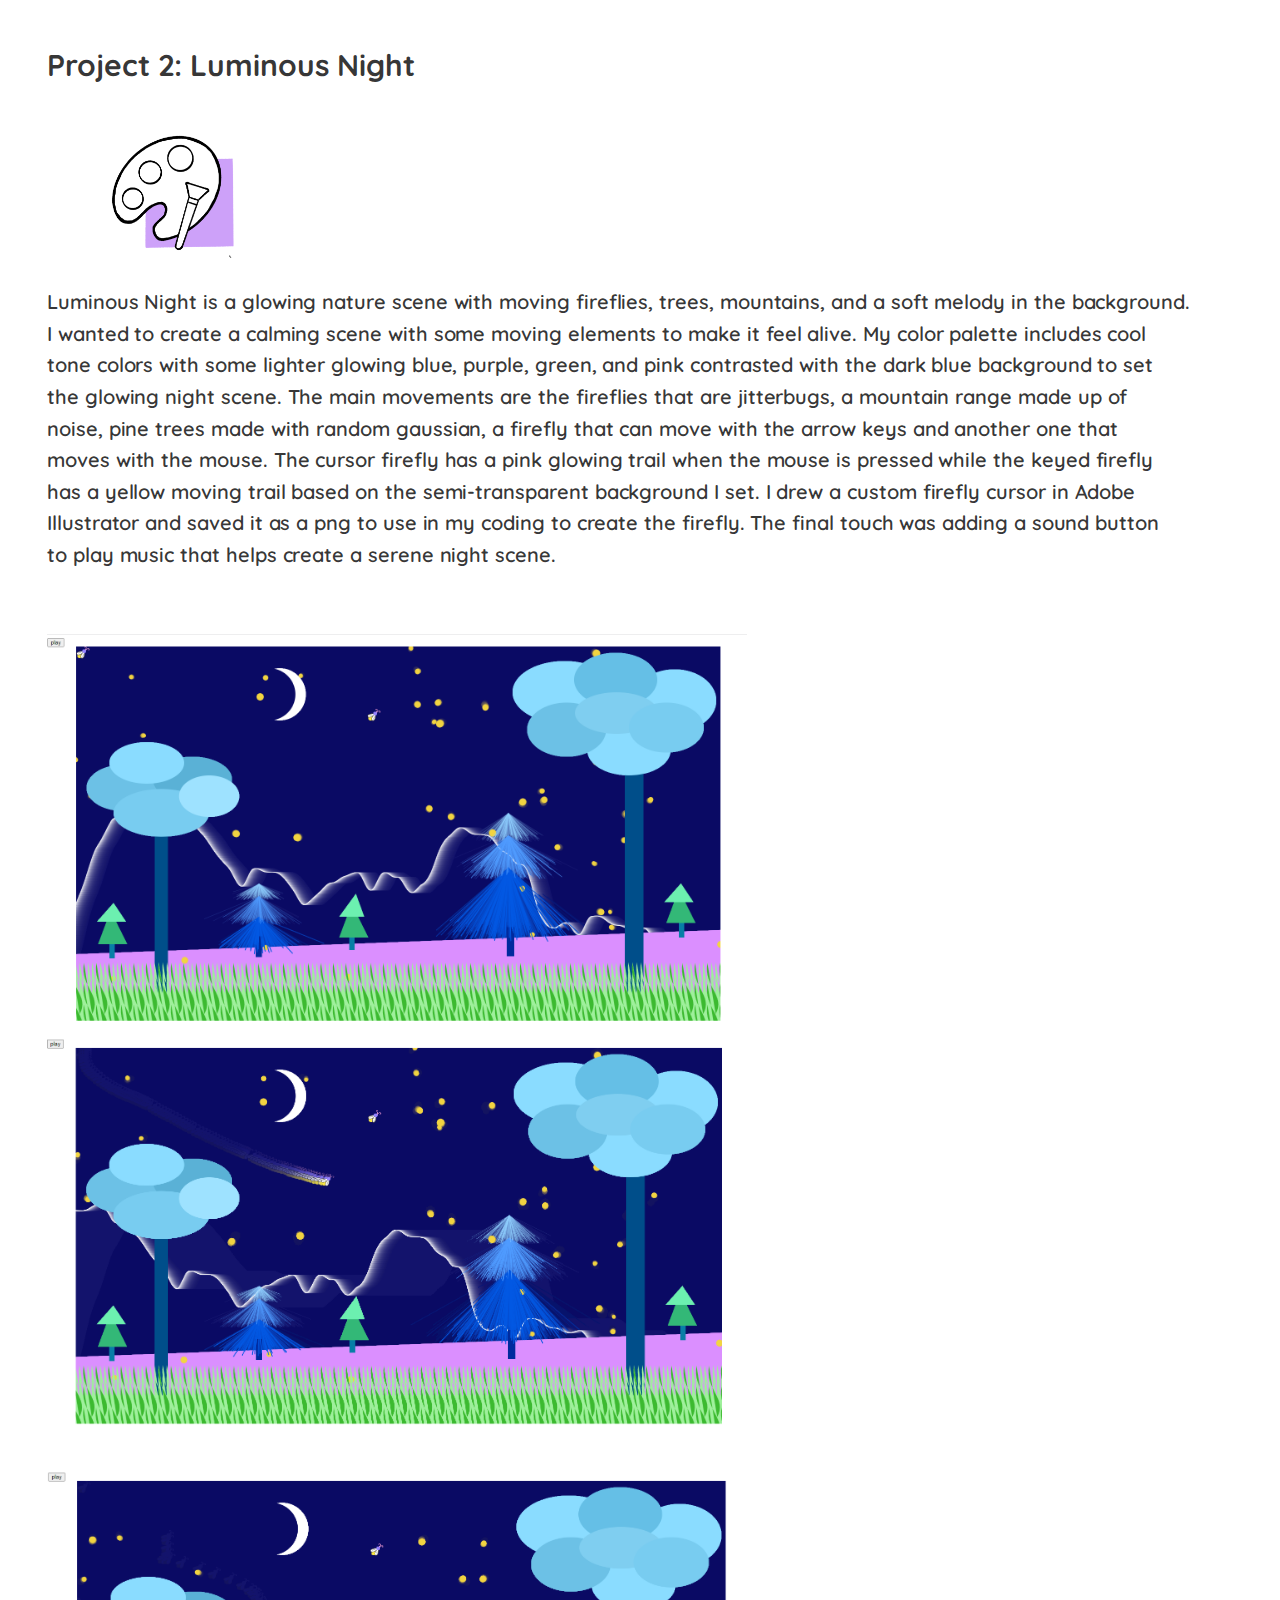
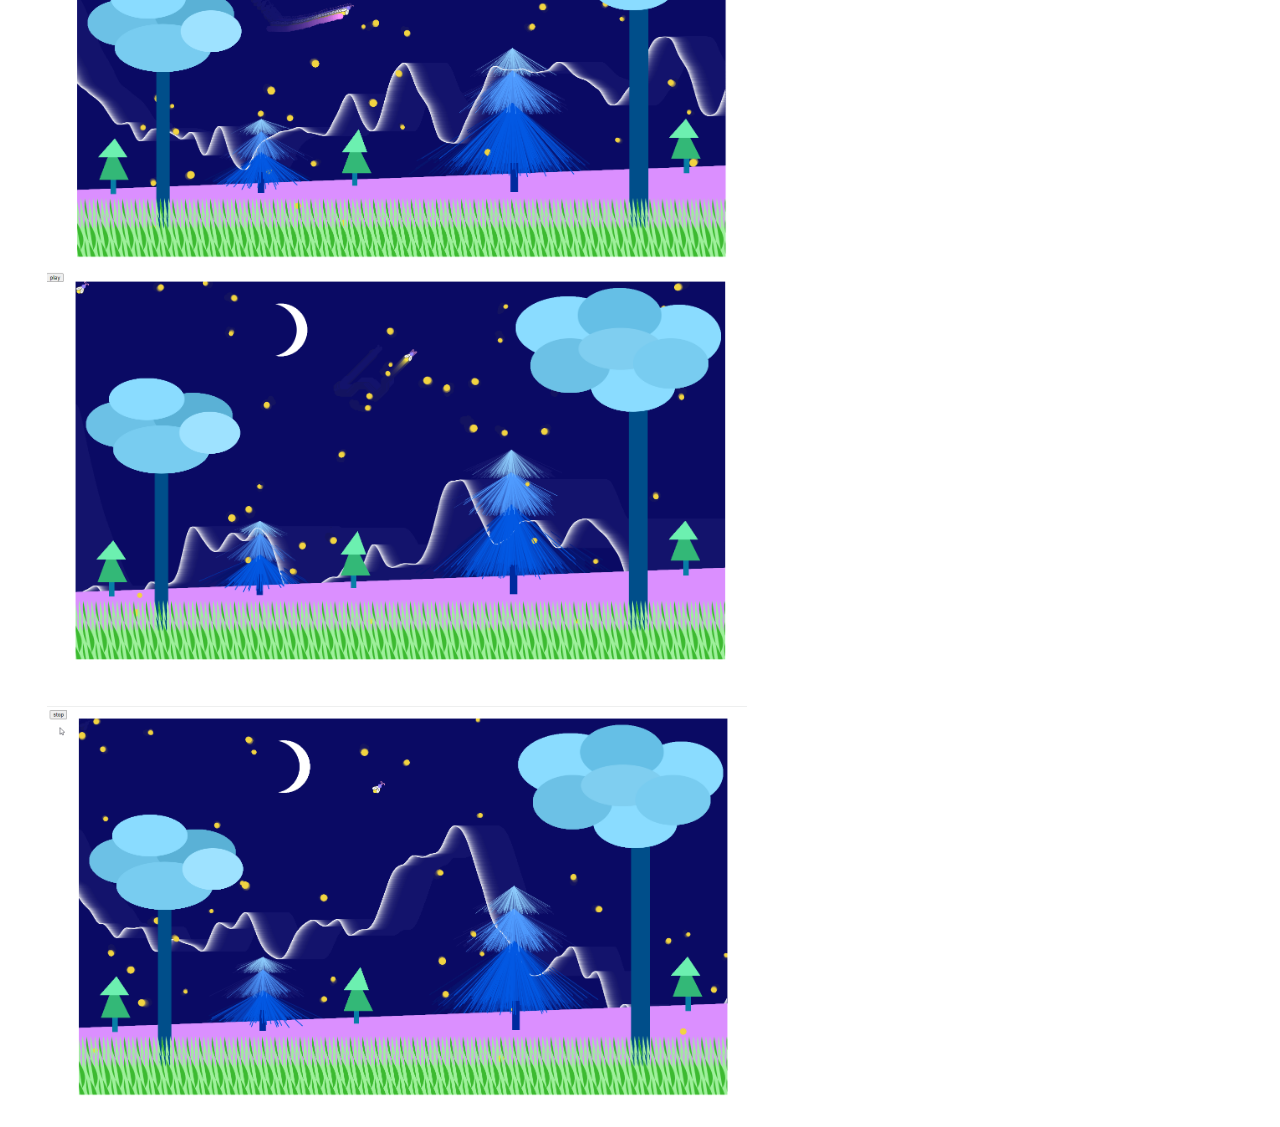
<file: index4.html>
<!DOCTYPE html>
<html lang="en">
<head>
    <meta charset="UTF-8">
    <meta http-equiv="X-UA-Compatible" content="IE=edge">
    <meta name="viewport" content="width=device-width, initial-scale=1.0">
    <link href="style.css" rel="stylesheet" type="text/css">
    <title>Project 2 Details</title>
    <style>
    img {width:700px}
    </style>
</head>
<body>

    <h2 style="padding-left: 30px">
        Project 2: Luminous Night
    </h2>

    <div style="padding-left: 30px">
        <tr>
            <td class="table-icon"> <a href="./index3.html" target="_blank"> <img class="image" id="icon7" src="./img/icon7.png" alt="home"></img></a></td></td></td>
        </tr>
    <div>
    
        <div>
            Luminous Night is a glowing nature scene with moving fireflies, trees, mountains, and a soft melody in the background. 
            <br>I wanted to create a calming scene with some moving elements to make it feel alive. My color palette includes cool 
            <br>tone colors with some lighter glowing blue, purple, green, and pink contrasted with the dark blue background to set 
            <br>the glowing night scene. The main movements are the fireflies that are jitterbugs, a mountain range made up of 
            <br>noise, pine trees made with random gaussian, a firefly that can move with the arrow keys and another one that 
            <br>moves with the mouse. The cursor firefly has a pink glowing trail when the mouse is pressed while the keyed firefly 
            <br>has a yellow moving trail based on the semi-transparent background I set. I drew a custom firefly cursor in Adobe 
            <br>Illustrator and saved it as a png to use in my coding to create the firefly. The final touch was adding a sound button 
            <br>to play music that helps create a serene night scene. 
           
        </div>
        <div>
            <br>
            <br>
            <img src="./img/full.png"/>
            <img src="./img/fly.png"/>
            <br>
            <br>
            <img src="./img/drag.png"/>
            <img src="./img/key.png"/>
            <br>
            <br>
            <img src="./img/stop.png"/>


        </div>
    
   
</body>
</html>
</file>
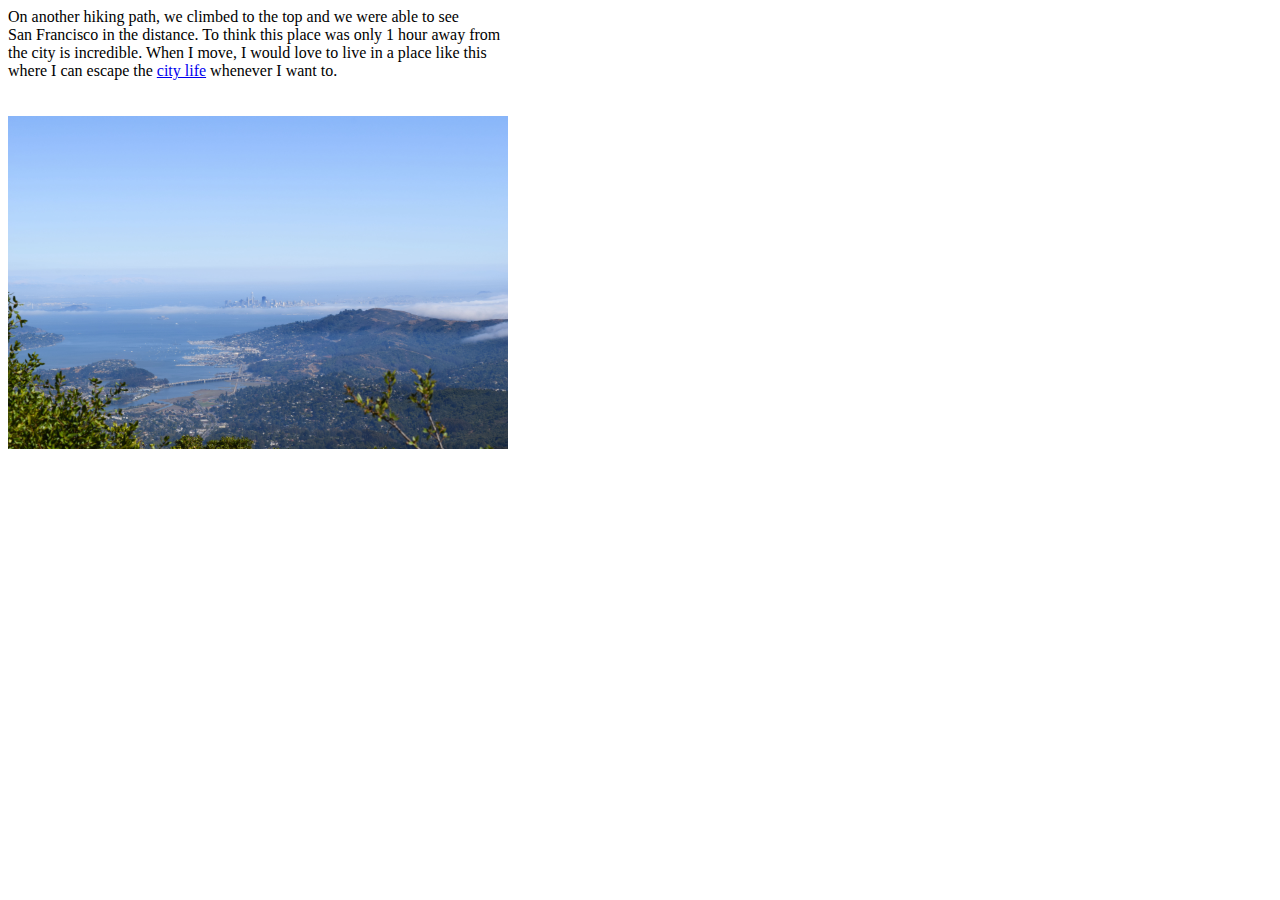
<file: nature.html>
<!DOCTYPE html>
<html lang="en">
<head>
    <meta charset="UTF-8">
    <meta http-equiv="X-UA-Compatible" content="IE=edge">
    <meta name="viewport" content="width=device-width, initial-scale=1.0">
    <title>Document</title>
    <style>
        img {width:500px}
    </style>
</head>
<body>
    On another hiking path, we climbed to the top and we were able to see
    <br>San Francisco in the distance. To think this place was only 1 hour away from
    <br>the city is incredible. When I move, I would love to live in a place like this
    <br>where I can escape the <a href="index1.html">city life</a> whenever I want to.
    <br>
    <br>
    <br>
    <img src="./img/8.jpg"/>
</body>
</html>
</file>
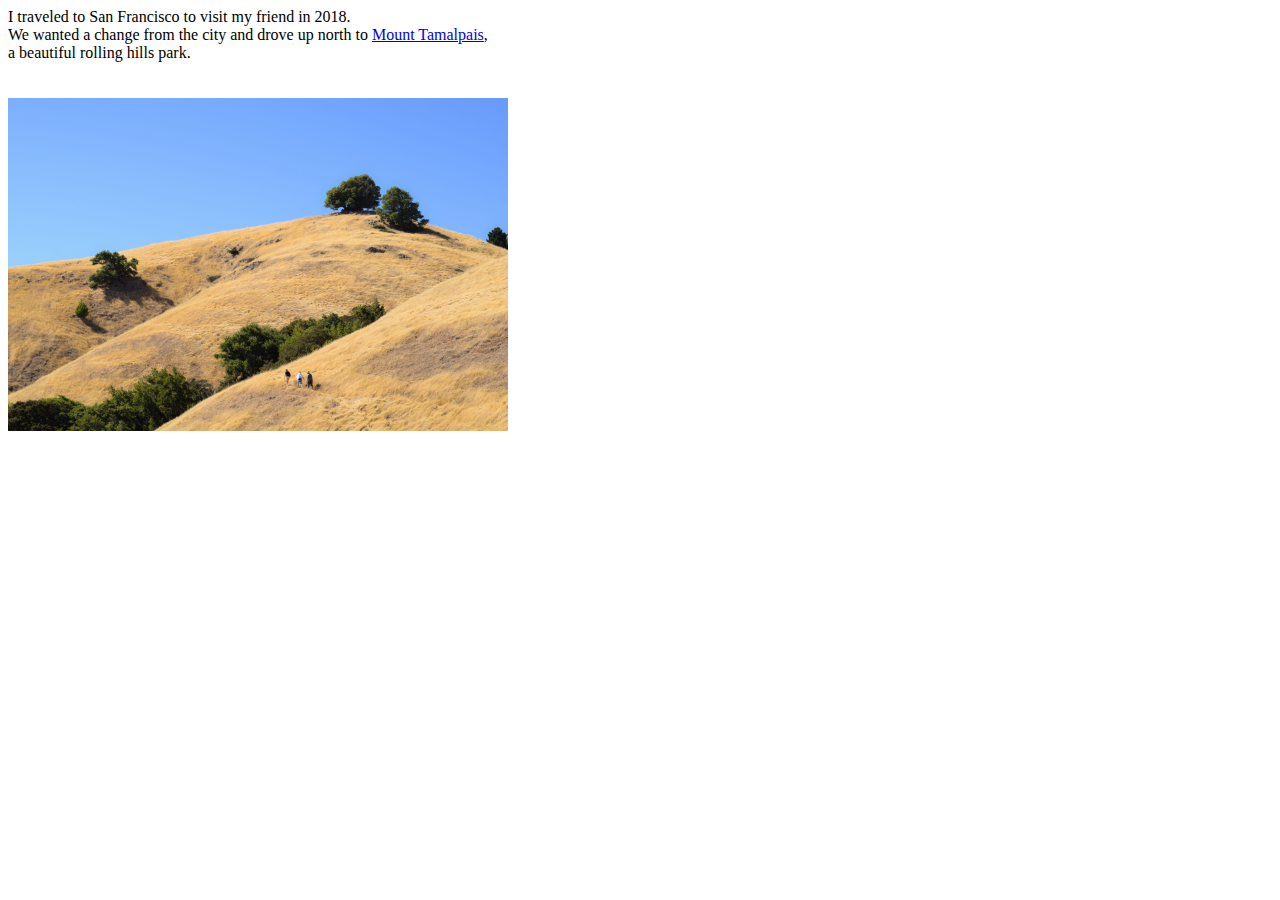
<file: photos.html>
<!DOCTYPE html>
<html lang="en">
<head> 
    <meta charset="UTF-8">
    <meta http-equiv="X-UA-Compatible" content="IE=edge">
    <meta name="viewport" content="width=device-width, initial-scale=1.0">
    <title>story</title>
    <style>
        img {width:500px}
    </style>
</head>
<body>
    <a href="index1.html"></a>
</body>
<div>
    I traveled to San Francisco to visit my friend in 2018.
    <br>
    We wanted a change from the city and drove up north to <a href="mount.html">Mount Tamalpais</a>,
    <br>
    a beautiful rolling hills park.
    <br>
    <br>
    <br>
    <img src="./img/1.jpg"/>
    
</div>
</html>
</file>
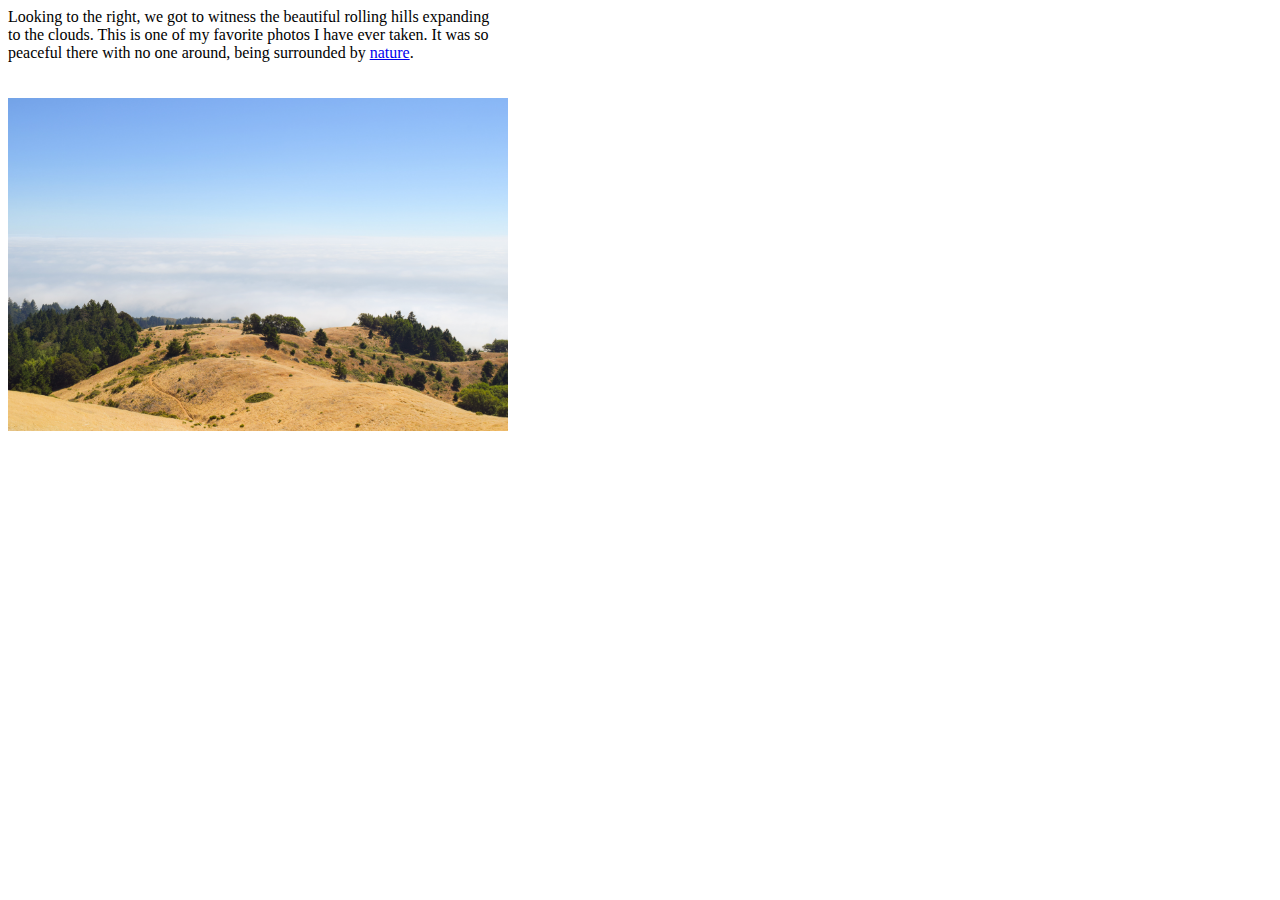
<file: scenic.html>
<!DOCTYPE html>
<html lang="en">
<head>
    <meta charset="UTF-8">
    <meta http-equiv="X-UA-Compatible" content="IE=edge">
    <meta name="viewport" content="width=device-width, initial-scale=1.0">
    <title>scenic</title>
    <style>
        img {width:500px}
    </style>
</head>
<body>
    Looking to the right, we got to witness the beautiful rolling hills expanding 
    <br>to the clouds. This is one of my favorite photos I have ever taken. It was so
    <br>peaceful there with no one around, being surrounded by <a href="nature.html">nature</a>.
    <br>
    <br>
    <br>
    <img src="./img/5.jpg">
</body>
</html>
</file>
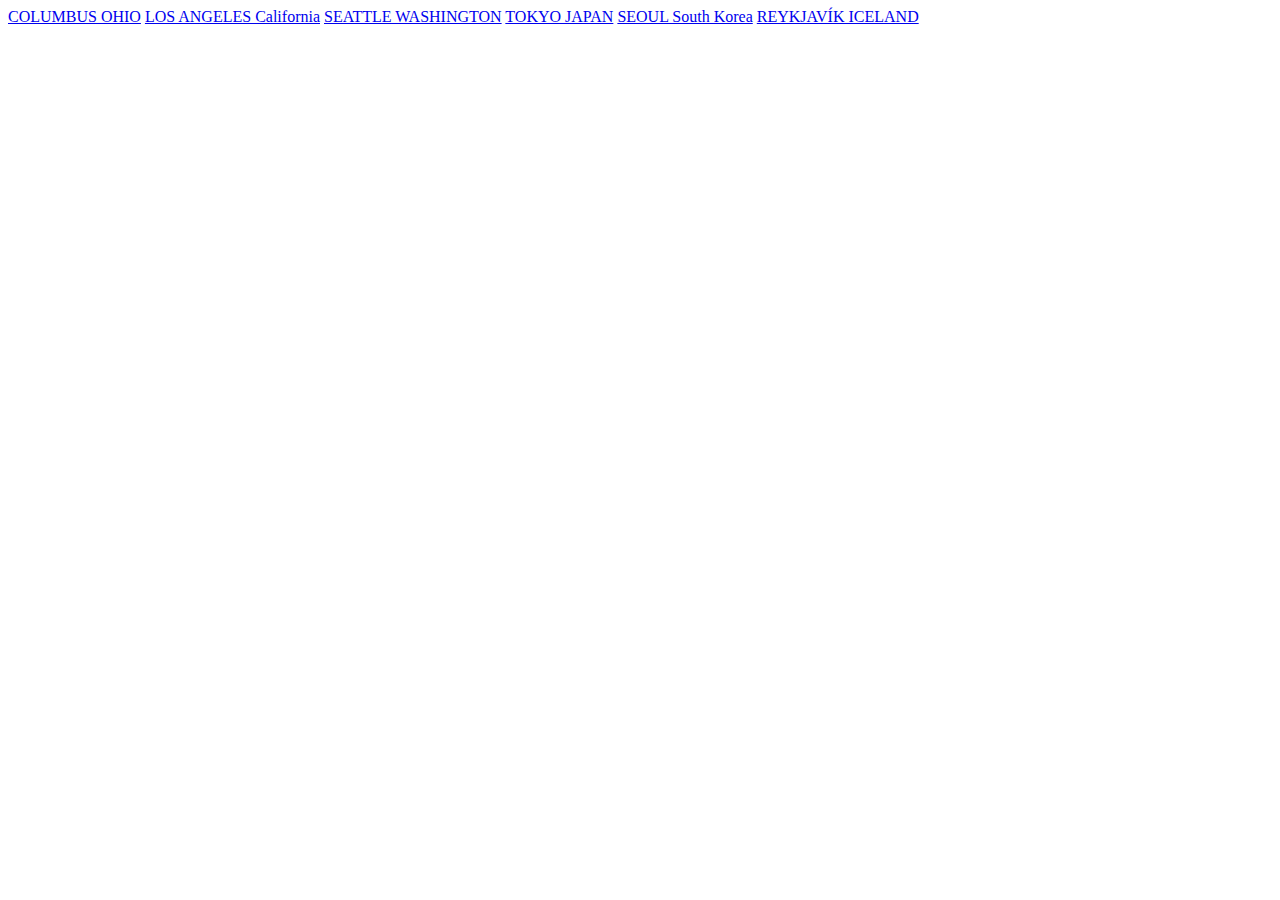
<file: weather.html>
<!DOCTYPE html>
<html lang="en">
<head>
    <meta charset="UTF-8">
    <meta http-equiv="X-UA-Compatible" content="IE=edge">
    <meta name="viewport" content="width=device-width, initial-scale=1.0">
    <title>Weather</title>
</head>
<body>
    <a class="weatherwidget-io" href="https://forecast7.com/en/39d96n83d00/columbus/?unit=us" data-label_1="COLUMBUS" data-label_2="OHIO" data-theme="original" >COLUMBUS OHIO</a>
<script>
!function(d,s,id){var js,fjs=d.getElementsByTagName(s)[0];if(!d.getElementById(id)){js=d.createElement(s);js.id=id;js.src='https://weatherwidget.io/js/widget.min.js';fjs.parentNode.insertBefore(js,fjs);}}(document,'script','weatherwidget-io-js');
</script>

<a class="weatherwidget-io" href="https://forecast7.com/en/34d05n118d24/los-angeles/?unit=us" data-label_1="LOS ANGELES" data-label_2="California" data-theme="original" >LOS ANGELES California</a>
<script>
!function(d,s,id){var js,fjs=d.getElementsByTagName(s)[0];if(!d.getElementById(id)){js=d.createElement(s);js.id=id;js.src='https://weatherwidget.io/js/widget.min.js';fjs.parentNode.insertBefore(js,fjs);}}(document,'script','weatherwidget-io-js');
</script>

<a class="weatherwidget-io" href="https://forecast7.com/en/47d61n122d33/seattle/?unit=us" data-label_1="SEATTLE" data-label_2="WASHINGTON" data-theme="original" >SEATTLE WASHINGTON</a>
<script>
!function(d,s,id){var js,fjs=d.getElementsByTagName(s)[0];if(!d.getElementById(id)){js=d.createElement(s);js.id=id;js.src='https://weatherwidget.io/js/widget.min.js';fjs.parentNode.insertBefore(js,fjs);}}(document,'script','weatherwidget-io-js');
</script>

<a class="weatherwidget-io" href="https://forecast7.com/en/35d69139d69/tokyo/?unit=us" data-label_1="TOKYO" data-label_2="JAPAN" data-theme="original" >TOKYO JAPAN</a>
<script>
!function(d,s,id){var js,fjs=d.getElementsByTagName(s)[0];if(!d.getElementById(id)){js=d.createElement(s);js.id=id;js.src='https://weatherwidget.io/js/widget.min.js';fjs.parentNode.insertBefore(js,fjs);}}(document,'script','weatherwidget-io-js');
</script>

<a class="weatherwidget-io" href="https://forecast7.com/en/37d57126d98/seoul/?unit=us" data-label_1="SEOUL" data-label_2="South Korea" data-theme="original" >SEOUL South Korea</a>
<script>
!function(d,s,id){var js,fjs=d.getElementsByTagName(s)[0];if(!d.getElementById(id)){js=d.createElement(s);js.id=id;js.src='https://weatherwidget.io/js/widget.min.js';fjs.parentNode.insertBefore(js,fjs);}}(document,'script','weatherwidget-io-js');
</script>

<a class="weatherwidget-io" href="https://forecast7.com/en/64d13n21d82/reykjavik/?unit=us" data-label_1="REYKJAVÍK" data-label_2="ICELAND" data-theme="original" >REYKJAVÍK ICELAND</a>
<script>
!function(d,s,id){var js,fjs=d.getElementsByTagName(s)[0];if(!d.getElementById(id)){js=d.createElement(s);js.id=id;js.src='https://weatherwidget.io/js/widget.min.js';fjs.parentNode.insertBefore(js,fjs);}}(document,'script','weatherwidget-io-js');
</script>
    
</body>
</html>
</file>
<file: style-poem.css>
.poemTitle {
    color:blue 
}
.poemTitle {
    font-family: Impact, Haettenschweiler, 'Arial Narrow Bold', sans-serif;
}
.poemBody {
    font-family:sans-serif
}

.poemBody2 {
    font-family:Impact, Haettenschweiler, 'Arial Narrow Bold', sans-serif
}

.poemBody3 {
    font-family:sans-serif;
}

.poemBody4 {
    font-family:Impact, Haettenschweiler, 'Arial Narrow Bold', sans-serif
}

.poemBody5 {
    font-family:Georgia, 'Times New Roman', Times, serif;
    border-style:dotted;
    border-color:coral;
    width:275px;
    padding-top: 10px;
}

.poemBody6 {
    font-family:Georgia, 'Times New Roman', Times, serif;
    border-style:groove;
    border-color:mediumspringgreen;
    width:400px;
    padding-top: 10px;
}

.poemBody7 {
    font-family:Georgia, 'Times New Roman', Times, serif;
    border-style:dashed;
    border-color:fuchsia;
    width:600px;
    padding-top: 10px; 
}

.poemBody8 {
    font-family:Georgia, 'Times New Roman', Times, serif;
    border-style:ridge;
    border-color:dodgerblue;
    width:800px;
    padding-top: 10px;
}

.poemBody9 {
    font-family:'Trebuchet MS', 'Lucida Sans Unicode', 'Lucida Grande', 'Lucida Sans', Arial, sans-serif;
    background-color: aquamarine;
    width: 275px;
}

.poemBody10 {
    font-family:'Trebuchet MS', 'Lucida Sans Unicode', 'Lucida Grande', 'Lucida Sans', Arial, sans-serif;
    background-color:lightpink ;
    width: 275px;
}

.poemBody11 {
    font-family:'Trebuchet MS', 'Lucida Sans Unicode', 'Lucida Grande', 'Lucida Sans', Arial, sans-serif; 
    background-color:silver ;
    width: 275px;
}

.poemBody12 {
    font-family:'Trebuchet MS', 'Lucida Sans Unicode', 'Lucida Grande', 'Lucida Sans', Arial, sans-serif; 
    background-color:lightskyblue ;
    width: 275px;
}

.poemBody13 {
    font-family:'Trebuchet MS', 'Lucida Sans Unicode', 'Lucida Grande', 'Lucida Sans', Arial, sans-serif; 
    background-color:blanchedalmond ;
    width: 275px;
}

.poemBody14 {
    font-family:'Gill Sans', 'Gill Sans MT', Calibri, 'Trebuchet MS', sans-serif; 
}
</file>
<file: style.css>
@import url('https://fonts.googleapis.com/css?family=Muli&display=swap');
@import url('https://fonts.googleapis.com/css?family=Quicksand&display=swap');
body {
  font-family: 'Quicksand', sans-serif;
  color: rgba(0, 0, 0, 0.8);
  font-weight: 600;
  line-height: 1.58;
  letter-spacing: -.003em;
  font-size: 20px;
  padding: 9px;
}

.name {
  position: relative;
  left: 85px;
}

/* The Modal (background) */
.modal {
  display: none; /* Hidden by default */
  position: fixed; /* Stay in place */
  z-index: 1; /* Sit on top */
  padding-top: 10px; /* Location of the box */
  left: 0;
  top: 0;
  width: 100%; /* Full width */
  height: 100%; /* Full height */
  overflow: auto; /* Enable scroll if needed */
  background-color: rgb(0, 0, 0); /* Fallback color */
  background-color: rgba(0,0,0,0.4); /* Black w/ opacity */
}

/* Modal Content */
.modal-content {
  position: relative;
  background-color: #fefefe;
  margin: auto;
  padding: 0;
  border: 1px solid #888;
  width: 100%;
  box-shadow: 0 4px 8px 0 rgba(0,0,0,0.2),0 6px 20px 0 rgba(0,0,0,0.19);
  -webkit-animation-name: animatetop;
  -webkit-animation-duration: 0.4s;
  animation-name: animatetop;
  animation-duration: 0.4s;
  overflow-y: auto;
}

/* Add Animation */
@-webkit-keyframes animatetop {
  from {top:-300px; opacity:0}
  to {top:0; opacity:1}
}

@keyframes animatetop {
  from {top:-300px; opacity:0}
  to {top:0; opacity:1}
}

/* The Close Button */
.close {
  color: white;
  float: right;
  font-size: 35px;
  font-weight: bold;
}

.close:hover,
.close:focus {
  color: #000;
  text-decoration: none;
  cursor: pointer;
}

.modal-header {
  padding: 16px;
  background-color: #1e87ff;
  color: white;
}

.modal-body {
  padding: 2px 16px;
  overflow-y: auto;
}

.modal-footer {
  padding: 8px 8px;
  color: white;
}

.image {
  width: 250px;
  transition: transform 0.5s;
  text-align: center;
  align: center;
}

.image:hover {
  transform: rotate(7deg);
  scale: 1.26;
}

/* Task Bar icons*/
.image2 {
  width: 200px;
  transition: transform 0.5s;
  bottom: 10px;
}

.image2:hover {
  scale: 1.24;
}

/* Center Task Bar */
.center {
  display: flex;
  justify-content: center;
}

/* Background Design */
.background1 {
  width: 1000px;
  position: absolute;
  right: 230px;
  top: 20px;
  transition: transform 0.5s;
}
.background1:hover {
  transform: rotate(20deg);
  scale: 1.06;
  

}

.background2 {
  width: 1080px;
  position: absolute;
  right: 100px;
  bottom: 197px;
  transition: transform 0.5s;
  
}

.background2:hover {
  transform: rotate(-40deg);
  scale: 1.06;

}



.a {
  width: 450px;
}
 
.popup-overlay {
  visibility: hidden;
  background: #ffffff;
  position:absolute;
  width: 950px;
  height: 770px;
  left: 37%;
  top: 50px;
  overflow-y:auto;
  border: 4px solid #1e87ff;
 }

.popup-overlay.active {
  visibility: visible;
  text-align: center;
}

.popup-content {
  visibility: hidden;
}

.popup-content.active {
  visibility: visible;
}


/* Table Icons and Text */
.table-label {
  height: 5px;
  text-align: center;
  
}

.table-icon {
  vertical-align: middle;
  text-align: center;
 align: center;
 
}

.task-icon {
  align: center;
  text-align: center;

}

.task-label {
  align: center;
  text-align: center;

}
</file>
